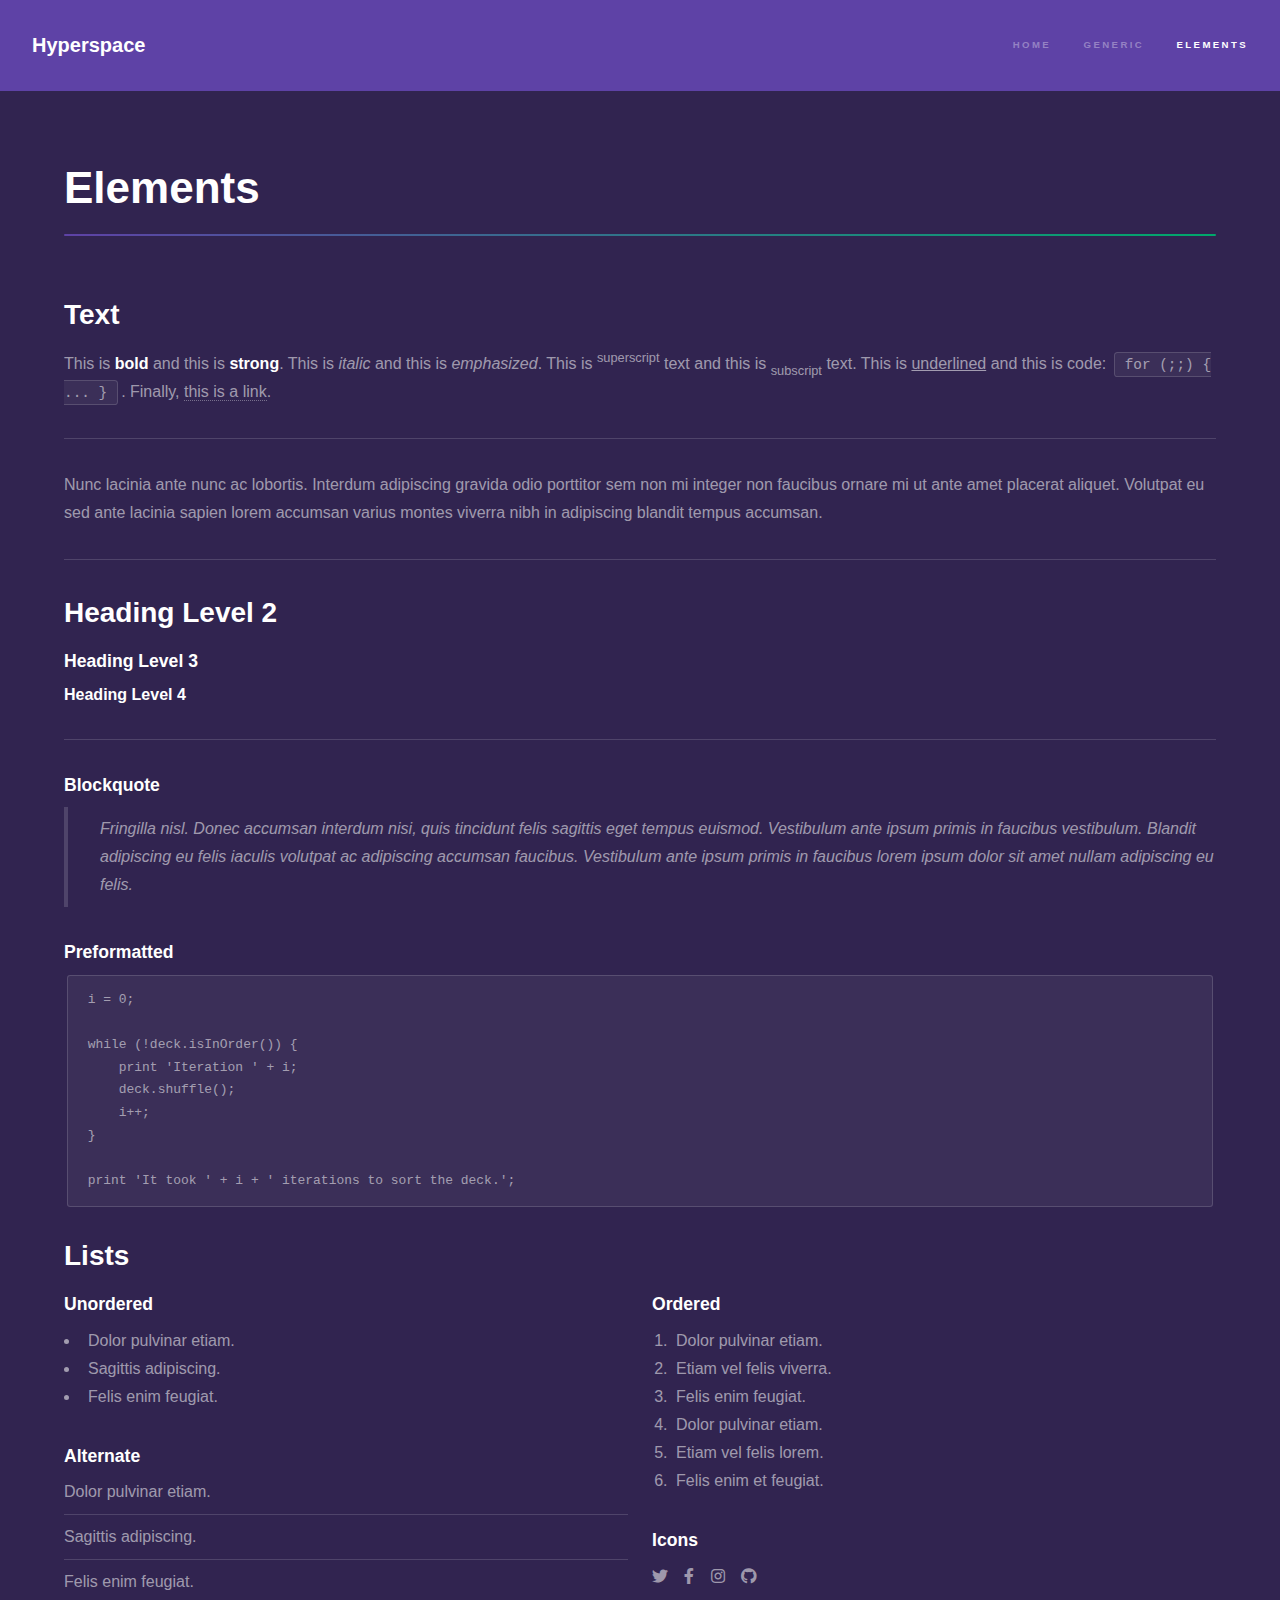
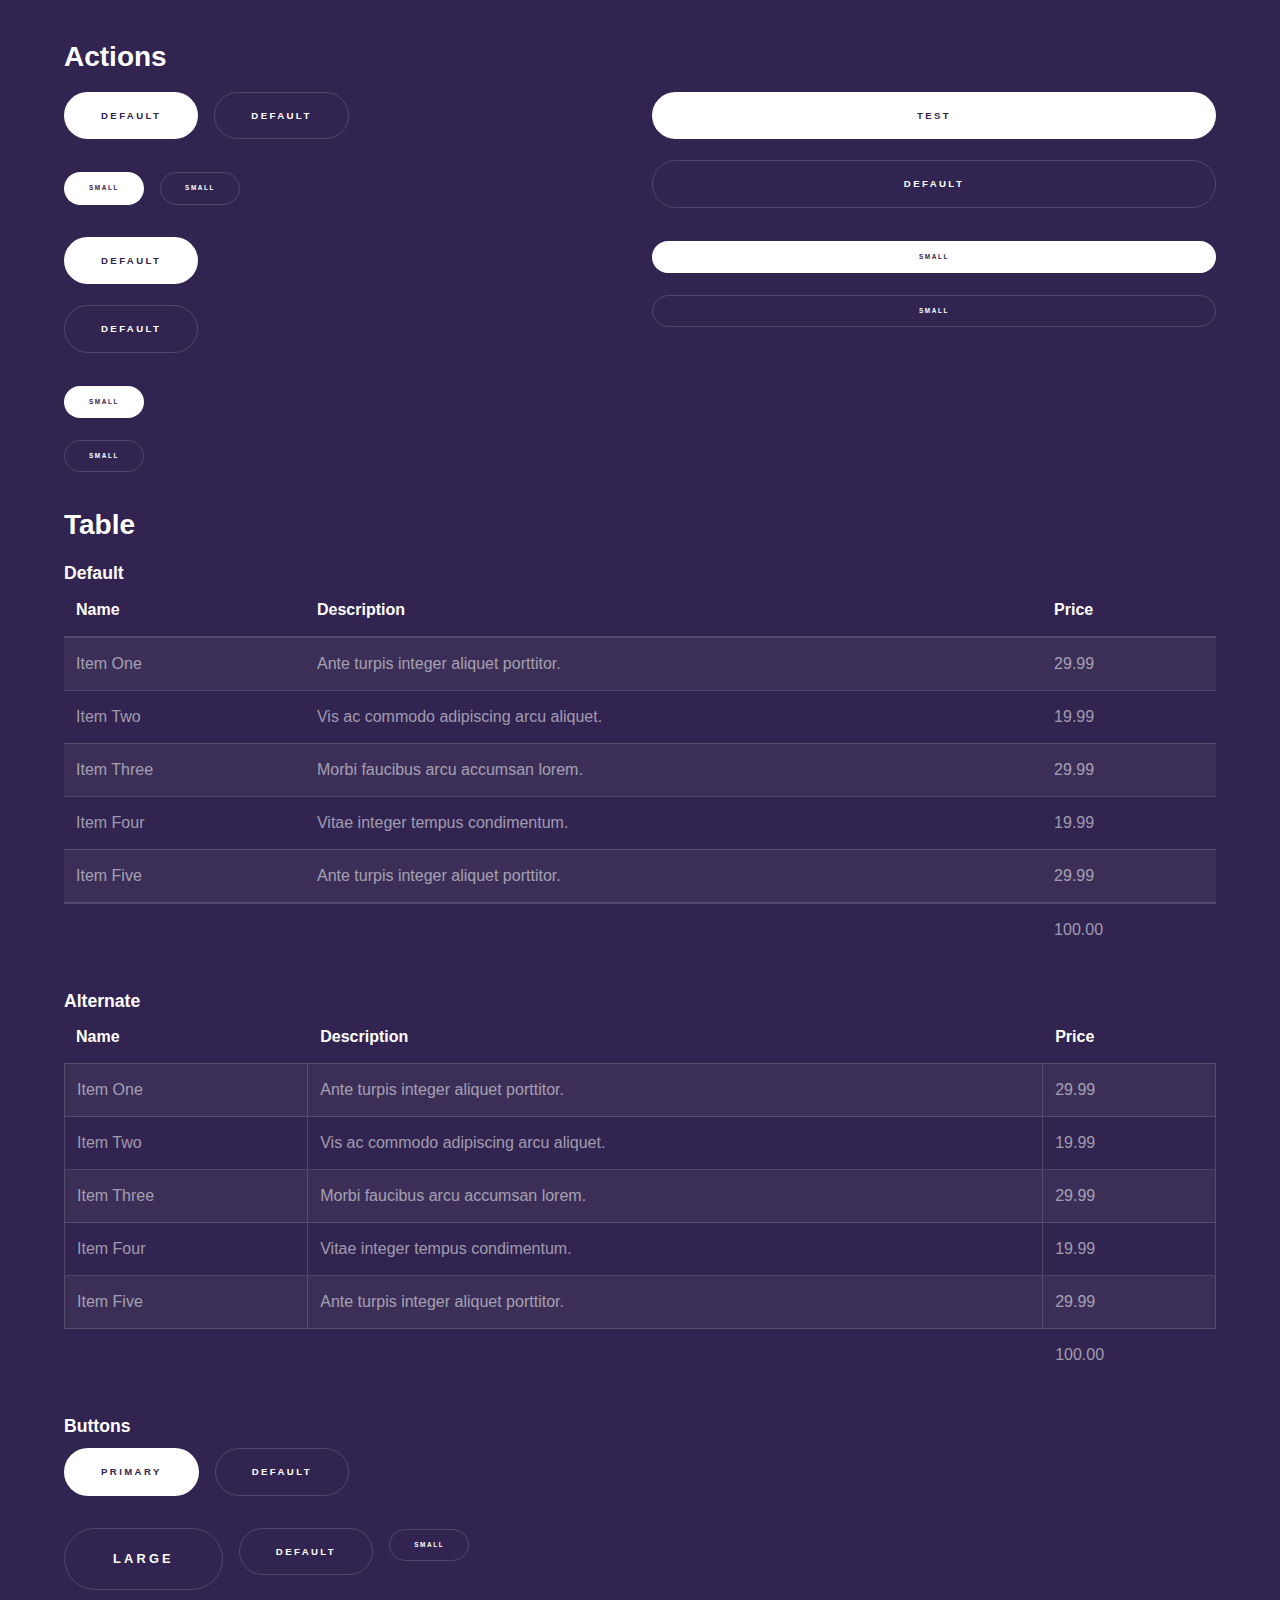
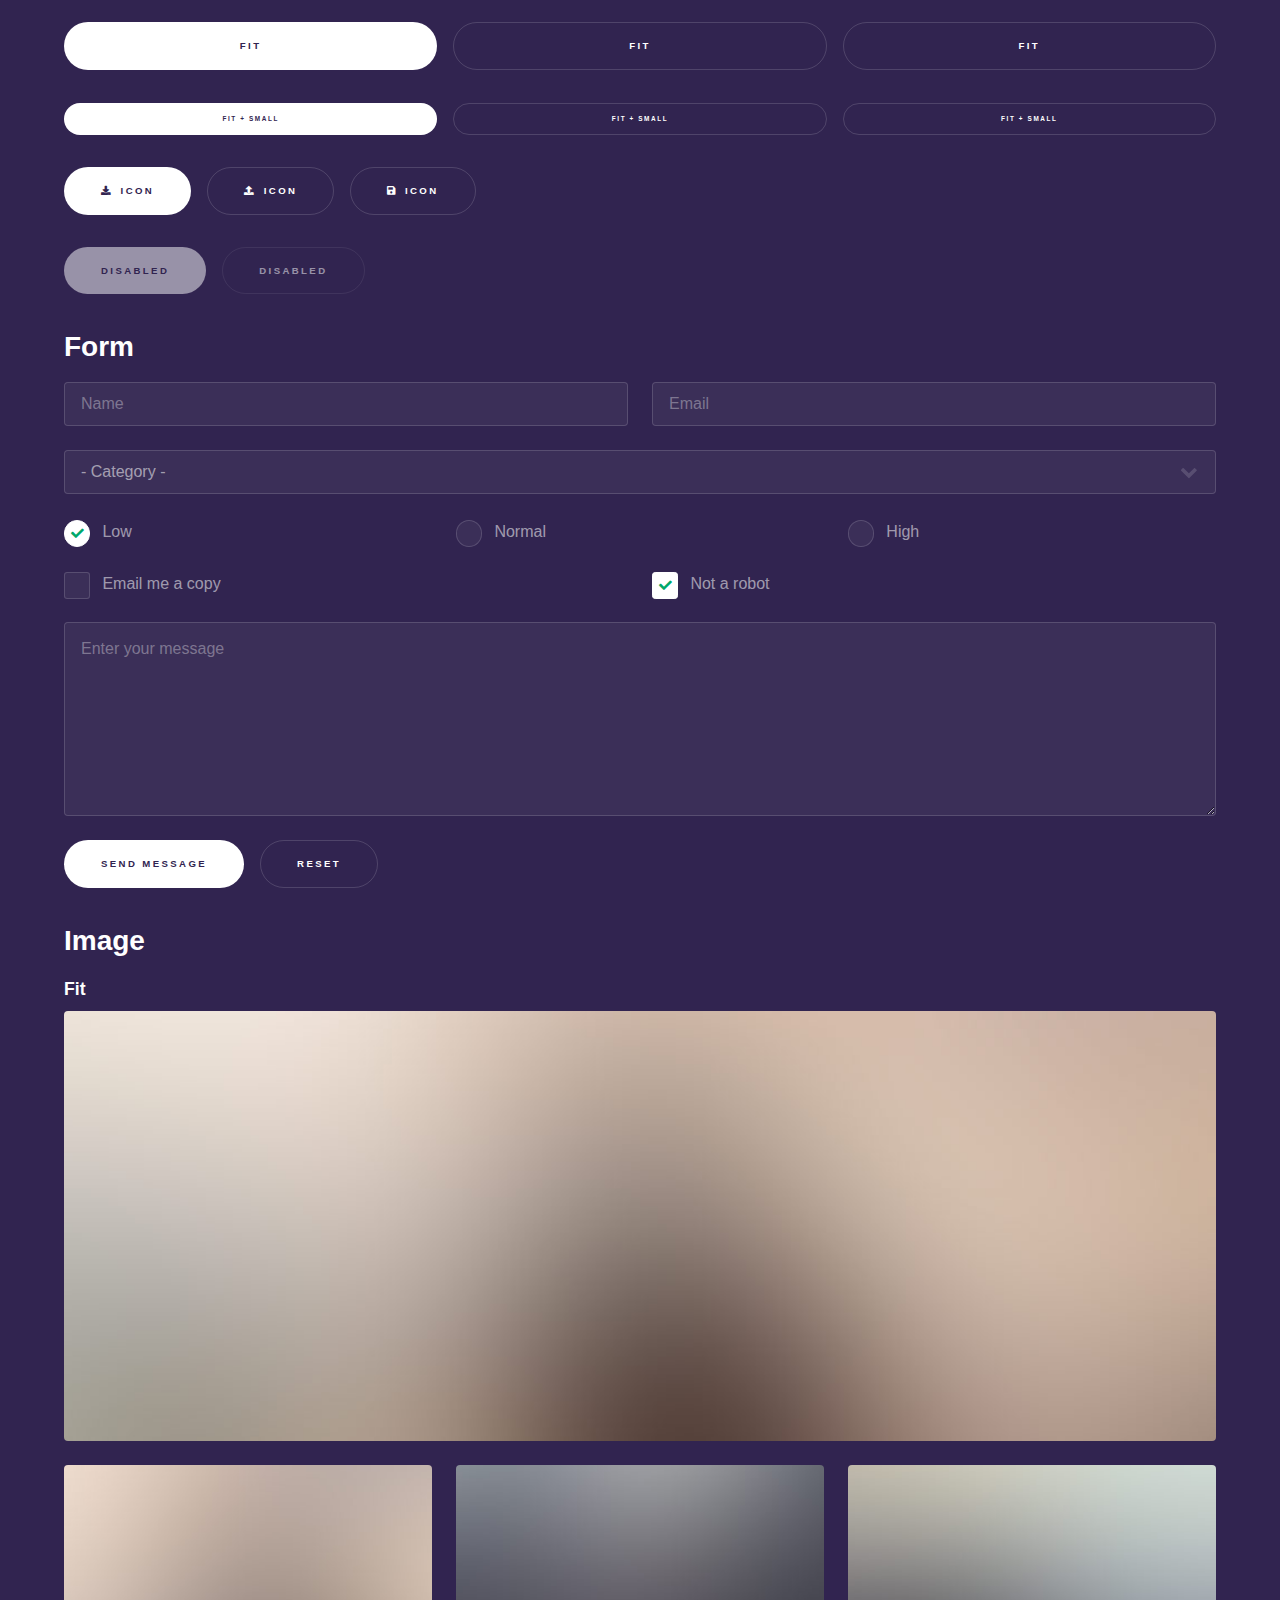
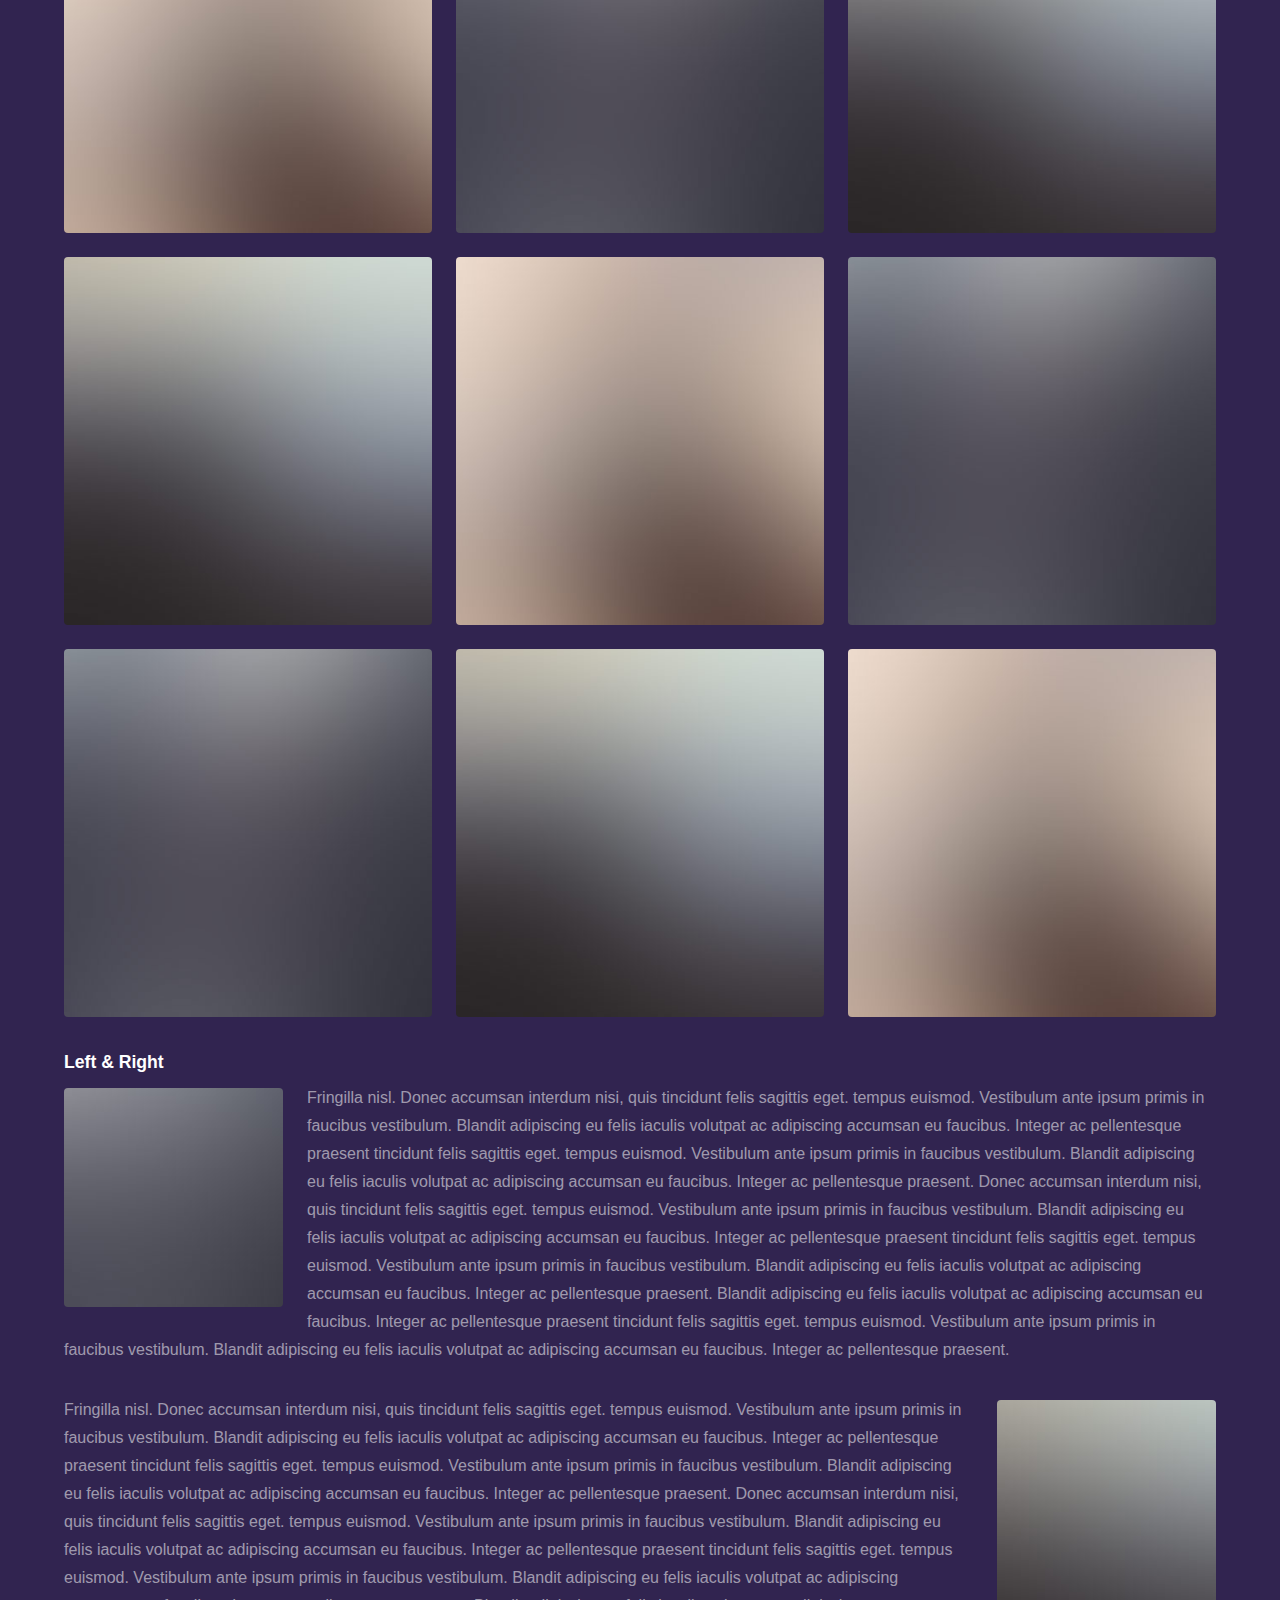
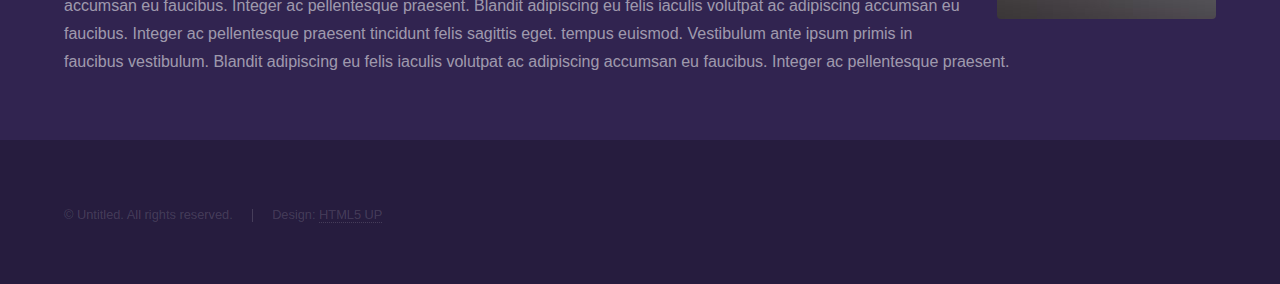
<file: elements.html>
<!DOCTYPE HTML>
<!--
	Hyperspace by HTML5 UP
	html5up.net | @ajlkn
	Free for personal and commercial use under the CCA 3.0 license (html5up.net/license)
-->
<html>
	<head>
		<title>Elements - Hyperspace by HTML5 UP</title>
		<meta charset="utf-8" />
		<meta name="viewport" content="width=device-width, initial-scale=1, user-scalable=no" />
		<link rel="stylesheet" href="assets/css/main.css" />
		<noscript><link rel="stylesheet" href="assets/css/noscript.css" /></noscript>
	</head>
	<body class="is-preload">

		<!-- Header -->
			<header id="header">
				<a href="index.html" class="title">Hyperspace</a>
				<nav>
					<ul>
						<li><a href="index.html">Home</a></li>
						<li><a href="generic.html">Generic</a></li>
						<li><a href="elements.html"  class="active">Elements</a></li>
					</ul>
				</nav>
			</header>

		<!-- Wrapper -->
			<div id="wrapper">

				<!-- Main -->
					<section id="main" class="wrapper">
						<div class="inner">
							<h1 class="major">Elements</h1>

							<!-- Text -->
								<section>
									<h2>Text</h2>
									<p>This is <b>bold</b> and this is <strong>strong</strong>. This is <i>italic</i> and this is <em>emphasized</em>.
									This is <sup>superscript</sup> text and this is <sub>subscript</sub> text.
									This is <u>underlined</u> and this is code: <code>for (;;) { ... }</code>. Finally, <a href="#">this is a link</a>.</p>
									<hr />
									<p>Nunc lacinia ante nunc ac lobortis. Interdum adipiscing gravida odio porttitor sem non mi integer non faucibus ornare mi ut ante amet placerat aliquet. Volutpat eu sed ante lacinia sapien lorem accumsan varius montes viverra nibh in adipiscing blandit tempus accumsan.</p>
									<hr />
									<h2>Heading Level 2</h2>
									<h3>Heading Level 3</h3>
									<h4>Heading Level 4</h4>
									<hr />
									<h3>Blockquote</h3>
									<blockquote>Fringilla nisl. Donec accumsan interdum nisi, quis tincidunt felis sagittis eget tempus euismod. Vestibulum ante ipsum primis in faucibus vestibulum. Blandit adipiscing eu felis iaculis volutpat ac adipiscing accumsan faucibus. Vestibulum ante ipsum primis in faucibus lorem ipsum dolor sit amet nullam adipiscing eu felis.</blockquote>
									<h3>Preformatted</h3>
									<pre><code>i = 0;

while (!deck.isInOrder()) {
    print 'Iteration ' + i;
    deck.shuffle();
    i++;
}

print 'It took ' + i + ' iterations to sort the deck.';</code></pre>
								</section>

							<!-- Lists -->
								<section>
									<h2>Lists</h2>
									<div class="row">
										<div class="col-6 col-12-medium">
											<h3>Unordered</h3>
											<ul>
												<li>Dolor pulvinar etiam.</li>
												<li>Sagittis adipiscing.</li>
												<li>Felis enim feugiat.</li>
											</ul>
											<h3>Alternate</h3>
											<ul class="alt">
												<li>Dolor pulvinar etiam.</li>
												<li>Sagittis adipiscing.</li>
												<li>Felis enim feugiat.</li>
											</ul>
										</div>
										<div class="col-6 col-12-medium">
											<h3>Ordered</h3>
											<ol>
												<li>Dolor pulvinar etiam.</li>
												<li>Etiam vel felis viverra.</li>
												<li>Felis enim feugiat.</li>
												<li>Dolor pulvinar etiam.</li>
												<li>Etiam vel felis lorem.</li>
												<li>Felis enim et feugiat.</li>
											</ol>
											<h3>Icons</h3>
											<ul class="icons">
												<li><a href="#" class="icon brands fa-twitter"><span class="label">Twitter</span></a></li>
												<li><a href="#" class="icon brands fa-facebook-f"><span class="label">Facebook</span></a></li>
												<li><a href="#" class="icon brands fa-instagram"><span class="label">Instagram</span></a></li>
												<li><a href="#" class="icon brands fa-github"><span class="label">Github</span></a></li>
											</ul>
										</div>
									</div>
									<h2>Actions</h2>
									<div class="row">
										<div class="col-6 col-12-medium">
											<ul class="actions">
												<li><a href="#" class="button primary">Default</a></li>
												<li><a href="#" class="button">Default</a></li>
											</ul>
											<ul class="actions small">
												<li><a href="#" class="button primary small">Small</a></li>
												<li><a href="#" class="button small">Small</a></li>
											</ul>
											<ul class="actions stacked">
												<li><a href="#" class="button primary">Default</a></li>
												<li><a href="#" class="button">Default</a></li>
											</ul>
											<ul class="actions stacked">
												<li><a href="#" class="button primary small">Small</a></li>
												<li><a href="#" class="button small">Small</a></li>
											</ul>
										</div>
										<div class="col-6 col-12-medium">
											<ul class="actions stacked">
												<li><a href="#" class="button primary fit">test</a></li>
												<li><a href="#" class="button fit">Default</a></li>
											</ul>
											<ul class="actions stacked">
												<li><a href="#" class="button primary small fit">Small</a></li>
												<li><a href="#" class="button small fit">Small</a></li>
											</ul>
										</div>
									</div>
								</section>

							<!-- Table -->
								<section>
									<h2>Table</h2>
									<h3>Default</h3>
									<div class="table-wrapper">
										<table>
											<thead>
												<tr>
													<th>Name</th>
													<th>Description</th>
													<th>Price</th>
												</tr>
											</thead>
											<tbody>
												<tr>
													<td>Item One</td>
													<td>Ante turpis integer aliquet porttitor.</td>
													<td>29.99</td>
												</tr>
												<tr>
													<td>Item Two</td>
													<td>Vis ac commodo adipiscing arcu aliquet.</td>
													<td>19.99</td>
												</tr>
												<tr>
													<td>Item Three</td>
													<td> Morbi faucibus arcu accumsan lorem.</td>
													<td>29.99</td>
												</tr>
												<tr>
													<td>Item Four</td>
													<td>Vitae integer tempus condimentum.</td>
													<td>19.99</td>
												</tr>
												<tr>
													<td>Item Five</td>
													<td>Ante turpis integer aliquet porttitor.</td>
													<td>29.99</td>
												</tr>
											</tbody>
											<tfoot>
												<tr>
													<td colspan="2"></td>
													<td>100.00</td>
												</tr>
											</tfoot>
										</table>
									</div>

									<h3>Alternate</h3>
									<div class="table-wrapper">
										<table class="alt">
											<thead>
												<tr>
													<th>Name</th>
													<th>Description</th>
													<th>Price</th>
												</tr>
											</thead>
											<tbody>
												<tr>
													<td>Item One</td>
													<td>Ante turpis integer aliquet porttitor.</td>
													<td>29.99</td>
												</tr>
												<tr>
													<td>Item Two</td>
													<td>Vis ac commodo adipiscing arcu aliquet.</td>
													<td>19.99</td>
												</tr>
												<tr>
													<td>Item Three</td>
													<td> Morbi faucibus arcu accumsan lorem.</td>
													<td>29.99</td>
												</tr>
												<tr>
													<td>Item Four</td>
													<td>Vitae integer tempus condimentum.</td>
													<td>19.99</td>
												</tr>
												<tr>
													<td>Item Five</td>
													<td>Ante turpis integer aliquet porttitor.</td>
													<td>29.99</td>
												</tr>
											</tbody>
											<tfoot>
												<tr>
													<td colspan="2"></td>
													<td>100.00</td>
												</tr>
											</tfoot>
										</table>
									</div>
								</section>

							<!-- Buttons -->
								<section>
									<h3>Buttons</h3>
									<ul class="actions">
										<li><a href="#" class="button primary">Primary</a></li>
										<li><a href="#" class="button">Default</a></li>
									</ul>
									<ul class="actions">
										<li><a href="#" class="button large">Large</a></li>
										<li><a href="#" class="button">Default</a></li>
										<li><a href="#" class="button small">Small</a></li>
									</ul>
									<ul class="actions fit">
										<li><a href="#" class="button primary fit">Fit</a></li>
										<li><a href="#" class="button fit">Fit</a></li>
										<li><a href="#" class="button fit">Fit</a></li>
									</ul>
									<ul class="actions fit small">
										<li><a href="#" class="button primary fit small">Fit + Small</a></li>
										<li><a href="#" class="button fit small">Fit + Small</a></li>
										<li><a href="#" class="button fit small">Fit + Small</a></li>
									</ul>
									<ul class="actions">
										<li><a href="#" class="button primary icon solid fa-download">Icon</a></li>
										<li><a href="#" class="button icon solid fa-upload">Icon</a></li>
										<li><a href="#" class="button icon solid fa-save">Icon</a></li>
									</ul>
									<ul class="actions">
										<li><span class="button primary disabled">Disabled</span></li>
										<li><span class="button disabled">Disabled</span></li>
									</ul>
								</section>

							<!-- Form -->
								<section>
									<h2>Form</h2>
									<form method="post" action="#">
										<div class="row gtr-uniform">
											<div class="col-6 col-12-xsmall">
												<input type="text" name="demo-name" id="demo-name" value="" placeholder="Name" />
											</div>
											<div class="col-6 col-12-xsmall">
												<input type="email" name="demo-email" id="demo-email" value="" placeholder="Email" />
											</div>
											<div class="col-12">
												<select name="demo-category" id="demo-category">
													<option value="">- Category -</option>
													<option value="1">Manufacturing</option>
													<option value="1">Shipping</option>
													<option value="1">Administration</option>
													<option value="1">Human Resources</option>
												</select>
											</div>
											<div class="col-4 col-12-small">
												<input type="radio" id="demo-priority-low" name="demo-priority" checked>
												<label for="demo-priority-low">Low</label>
											</div>
											<div class="col-4 col-12-small">
												<input type="radio" id="demo-priority-normal" name="demo-priority">
												<label for="demo-priority-normal">Normal</label>
											</div>
											<div class="col-4 col-12-small">
												<input type="radio" id="demo-priority-high" name="demo-priority">
												<label for="demo-priority-high">High</label>
											</div>
											<div class="col-6 col-12-small">
												<input type="checkbox" id="demo-copy" name="demo-copy">
												<label for="demo-copy">Email me a copy</label>
											</div>
											<div class="col-6 col-12-small">
												<input type="checkbox" id="demo-human" name="demo-human" checked>
												<label for="demo-human">Not a robot</label>
											</div>
											<div class="col-12">
												<textarea name="demo-message" id="demo-message" placeholder="Enter your message" rows="6"></textarea>
											</div>
											<div class="col-12">
												<ul class="actions">
													<li><input type="submit" value="Send Message" class="primary" /></li>
													<li><input type="reset" value="Reset" /></li>
												</ul>
											</div>
										</div>
									</form>
								</section>

							<!-- Image -->
								<section>
									<h2>Image</h2>
									<h3>Fit</h3>
									<div class="box alt">
										<div class="row gtr-uniform">
											<div class="col-12"><span class="image fit"><img src="images/pic04.jpg" alt="" /></span></div>
											<div class="col-4"><span class="image fit"><img src="images/pic01.jpg" alt="" /></span></div>
											<div class="col-4"><span class="image fit"><img src="images/pic02.jpg" alt="" /></span></div>
											<div class="col-4"><span class="image fit"><img src="images/pic03.jpg" alt="" /></span></div>
											<div class="col-4"><span class="image fit"><img src="images/pic03.jpg" alt="" /></span></div>
											<div class="col-4"><span class="image fit"><img src="images/pic01.jpg" alt="" /></span></div>
											<div class="col-4"><span class="image fit"><img src="images/pic02.jpg" alt="" /></span></div>
											<div class="col-4"><span class="image fit"><img src="images/pic02.jpg" alt="" /></span></div>
											<div class="col-4"><span class="image fit"><img src="images/pic03.jpg" alt="" /></span></div>
											<div class="col-4"><span class="image fit"><img src="images/pic01.jpg" alt="" /></span></div>
										</div>
									</div>
									<h3>Left &amp; Right</h3>
									<p><span class="image left"><img src="images/pic05.jpg" alt="" /></span>Fringilla nisl. Donec accumsan interdum nisi, quis tincidunt felis sagittis eget. tempus euismod. Vestibulum ante ipsum primis in faucibus vestibulum. Blandit adipiscing eu felis iaculis volutpat ac adipiscing accumsan eu faucibus. Integer ac pellentesque praesent tincidunt felis sagittis eget. tempus euismod. Vestibulum ante ipsum primis in faucibus vestibulum. Blandit adipiscing eu felis iaculis volutpat ac adipiscing accumsan eu faucibus. Integer ac pellentesque praesent. Donec accumsan interdum nisi, quis tincidunt felis sagittis eget. tempus euismod. Vestibulum ante ipsum primis in faucibus vestibulum. Blandit adipiscing eu felis iaculis volutpat ac adipiscing accumsan eu faucibus. Integer ac pellentesque praesent tincidunt felis sagittis eget. tempus euismod. Vestibulum ante ipsum primis in faucibus vestibulum. Blandit adipiscing eu felis iaculis volutpat ac adipiscing accumsan eu faucibus. Integer ac pellentesque praesent. Blandit adipiscing eu felis iaculis volutpat ac adipiscing accumsan eu faucibus. Integer ac pellentesque praesent tincidunt felis sagittis eget. tempus euismod. Vestibulum ante ipsum primis in faucibus vestibulum. Blandit adipiscing eu felis iaculis volutpat ac adipiscing accumsan eu faucibus. Integer ac pellentesque praesent.</p>
									<p><span class="image right"><img src="images/pic06.jpg" alt="" /></span>Fringilla nisl. Donec accumsan interdum nisi, quis tincidunt felis sagittis eget. tempus euismod. Vestibulum ante ipsum primis in faucibus vestibulum. Blandit adipiscing eu felis iaculis volutpat ac adipiscing accumsan eu faucibus. Integer ac pellentesque praesent tincidunt felis sagittis eget. tempus euismod. Vestibulum ante ipsum primis in faucibus vestibulum. Blandit adipiscing eu felis iaculis volutpat ac adipiscing accumsan eu faucibus. Integer ac pellentesque praesent. Donec accumsan interdum nisi, quis tincidunt felis sagittis eget. tempus euismod. Vestibulum ante ipsum primis in faucibus vestibulum. Blandit adipiscing eu felis iaculis volutpat ac adipiscing accumsan eu faucibus. Integer ac pellentesque praesent tincidunt felis sagittis eget. tempus euismod. Vestibulum ante ipsum primis in faucibus vestibulum. Blandit adipiscing eu felis iaculis volutpat ac adipiscing accumsan eu faucibus. Integer ac pellentesque praesent. Blandit adipiscing eu felis iaculis volutpat ac adipiscing accumsan eu faucibus. Integer ac pellentesque praesent tincidunt felis sagittis eget. tempus euismod. Vestibulum ante ipsum primis in faucibus vestibulum. Blandit adipiscing eu felis iaculis volutpat ac adipiscing accumsan eu faucibus. Integer ac pellentesque praesent.</p>
								</section>

						</div>
					</section>

			</div>

		<!-- Footer -->
			<footer id="footer" class="wrapper alt">
				<div class="inner">
					<ul class="menu">
						<li>&copy; Untitled. All rights reserved.</li><li>Design: <a href="http://html5up.net">HTML5 UP</a></li>
					</ul>
				</div>
			</footer>

		<!-- Scripts -->
			<script src="assets/js/jquery.min.js"></script>
			<script src="assets/js/jquery.scrollex.min.js"></script>
			<script src="assets/js/jquery.scrolly.min.js"></script>
			<script src="assets/js/browser.min.js"></script>
			<script src="assets/js/breakpoints.min.js"></script>
			<script src="assets/js/util.js"></script>
			<script src="assets/js/main.js"></script>

	</body>
</html>
</file>
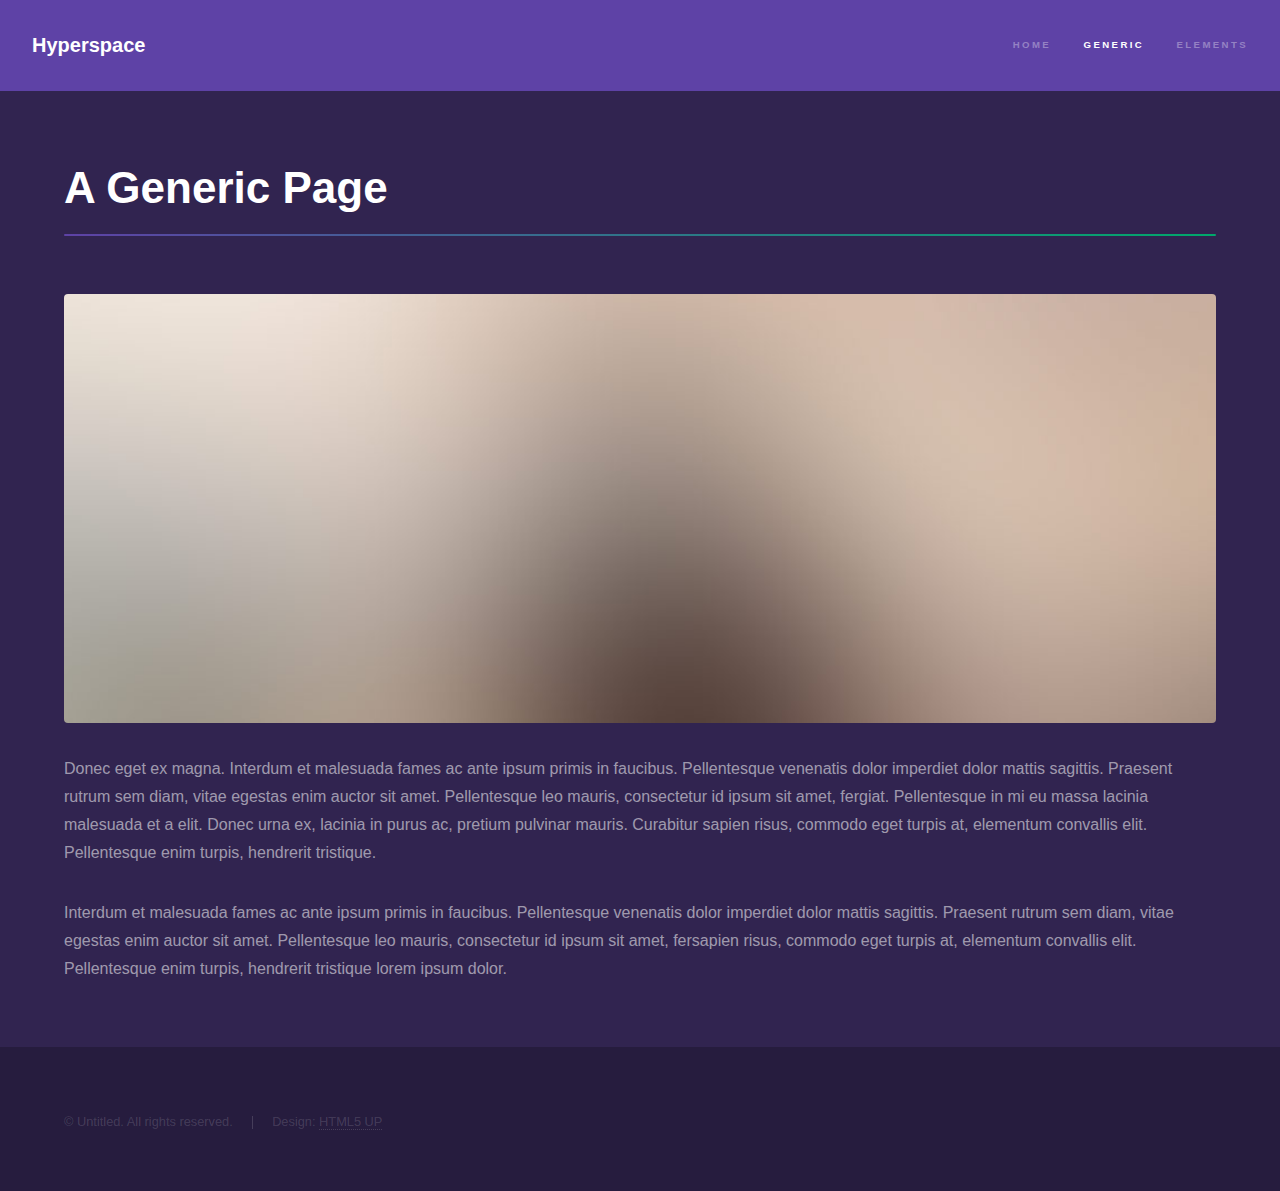
<file: generic.html>
<!DOCTYPE HTML>
<!--
	Hyperspace by HTML5 UP
	html5up.net | @ajlkn
	Free for personal and commercial use under the CCA 3.0 license (html5up.net/license)
-->
<html>
	<head>
		<title>Geoffrey Ding - Computer Science</title>
		<meta charset="utf-8" />
		<meta name="viewport" content="width=device-width, initial-scale=1, user-scalable=no" />
		<link rel="stylesheet" href="assets/css/main.css" />
		<noscript><link rel="stylesheet" href="assets/css/noscript.css" /></noscript>
	</head>
	<body class="is-preload">

		<!-- Header -->
			<header id="header">
				<a href="index.html" class="title">Hyperspace</a>
				<nav>
					<ul>
						<li><a href="index.html">Home</a></li>
						<li><a href="generic.html" class="active">Generic</a></li>
						<li><a href="elements.html">Elements</a></li>
					</ul>
				</nav>
			</header>

		<!-- Wrapper -->
			<div id="wrapper">

				<!-- Main -->
					<section id="main" class="wrapper">
						<div class="inner">
							<h1 class="major">A Generic Page</h1>
							<span class="image fit"><img src="images/pic04.jpg" alt="" /></span>
							<p>Donec eget ex magna. Interdum et malesuada fames ac ante ipsum primis in faucibus. Pellentesque venenatis dolor imperdiet dolor mattis sagittis. Praesent rutrum sem diam, vitae egestas enim auctor sit amet. Pellentesque leo mauris, consectetur id ipsum sit amet, fergiat. Pellentesque in mi eu massa lacinia malesuada et a elit. Donec urna ex, lacinia in purus ac, pretium pulvinar mauris. Curabitur sapien risus, commodo eget turpis at, elementum convallis elit. Pellentesque enim turpis, hendrerit tristique.</p>
							<p>Interdum et malesuada fames ac ante ipsum primis in faucibus. Pellentesque venenatis dolor imperdiet dolor mattis sagittis. Praesent rutrum sem diam, vitae egestas enim auctor sit amet. Pellentesque leo mauris, consectetur id ipsum sit amet, fersapien risus, commodo eget turpis at, elementum convallis elit. Pellentesque enim turpis, hendrerit tristique lorem ipsum dolor.</p>
						</div>
					</section>

			</div>

		<!-- Footer -->
			<footer id="footer" class="wrapper alt">
				<div class="inner">
					<ul class="menu">
						<li>&copy; Untitled. All rights reserved.</li><li>Design: <a href="http://html5up.net">HTML5 UP</a></li>
					</ul>
				</div>
			</footer>

		<!-- Scripts -->
			<script src="assets/js/jquery.min.js"></script>
			<script src="assets/js/jquery.scrollex.min.js"></script>
			<script src="assets/js/jquery.scrolly.min.js"></script>
			<script src="assets/js/browser.min.js"></script>
			<script src="assets/js/breakpoints.min.js"></script>
			<script src="assets/js/util.js"></script>
			<script src="assets/js/main.js"></script>

	</body>
</html>
</file>
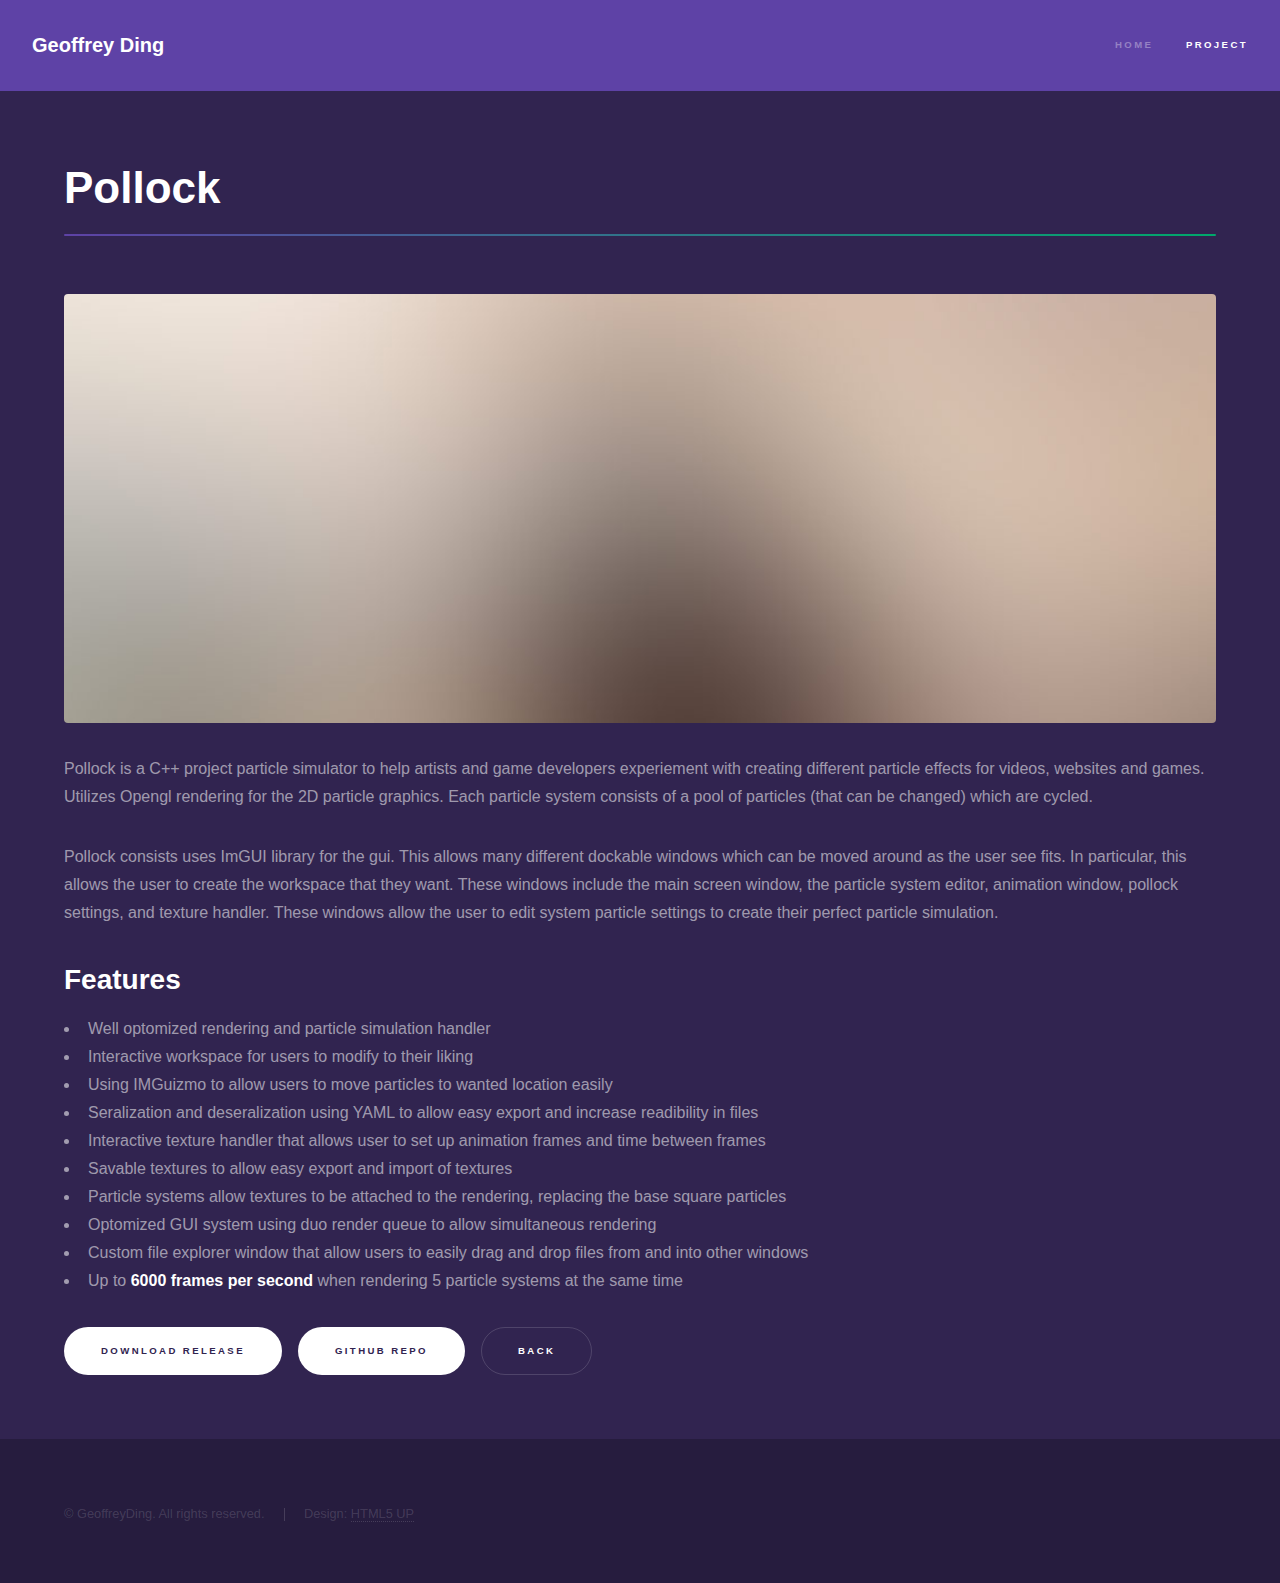
<file: pollock.html>
<!DOCTYPE HTML>
<!--
	Hyperspace by HTML5 UP
	html5up.net | @ajlkn
	Free for personal and commercial use under the CCA 3.0 license (html5up.net/license)
-->
<html>
	<head>
		<title>Pollock - Geoffrey Ding Project</title>
		<meta charset="utf-8" />
		<meta name="viewport" content="width=device-width, initial-scale=1, user-scalable=no" />
		<link rel="stylesheet" href="assets/css/main.css" />
		<noscript><link rel="stylesheet" href="assets/css/noscript.css" /></noscript>
	</head>
	<body class="is-preload">

		<!-- Header -->
			<header id="header">
				<a href="index.html" class="title">Geoffrey Ding</a>
				<nav>
					<ul>
						<li><a href="index.html">Home</a></li>
						<li><a href="pollock.html" class="active">Project</a></li>
					</ul>
				</nav>
			</header>

		<!-- Wrapper -->
			<div id="wrapper">

				<!-- Main -->
					<section id="main" class="wrapper">
						<div class="inner">
							<h1 class="major">Pollock</h1>
							<span class="image fit"><img src="images/pic04.jpg" alt="" /></span>
							<p>Pollock is a C++ project particle simulator to help artists and game developers experiement with
								creating different particle effects for videos, websites and games. Utilizes Opengl rendering for the 2D particle graphics.
								Each particle system consists of a pool of particles (that can be changed) which are cycled.
							</p>
							<p>
								Pollock consists uses ImGUI library for the gui. This allows many different dockable windows which can be moved around
								as the user see fits. In particular, this allows the user to create the workspace that they want. These windows include
								the main screen window, the particle system editor, animation window, pollock settings, and texture handler. These windows
								allow the user to edit system particle settings to create their perfect particle simulation.
							</p>
							<h2>Features</h2>
							<ul>
								<li>Well optomized rendering and particle simulation handler</li>
								<li>Interactive workspace for users to modify to their liking</li>
								<li>Using IMGuizmo to allow users to move particles to wanted location easily</li>
								<li>Seralization and deseralization using YAML to allow easy export and increase readibility in files</li>
								<li>Interactive texture handler that allows user to set up animation frames and time between frames</li>
								<li>Savable textures to allow easy export and import of textures</li>
								<li>Particle systems allow textures to be attached to the rendering, replacing the base square particles</li>
								<li>Optomized GUI system using duo render queue to allow simultaneous rendering</li>
								<li>Custom file explorer window that allow users to easily drag and drop files from and into other windows</li>
								<li>Up to <b>6000 frames per second</b> when rendering 5 particle systems at the same time</li>
							</ul>
							
							<ul class="actions">
								<li><a href="https://github.com/firstdreamding/Pollock" class="button primary fit">Download Release</a></li>
								<li><a href="https://github.com/firstdreamding/Pollock" class="button primary fit">Github Repo</a></li>
								<li><a href="index.html#proj" class="button fit">Back</a></li>
							</ul>
						</div>
					</section>

			</div>

		<!-- Footer -->
			<footer id="footer" class="wrapper alt">
				<div class="inner">
					<ul class="menu">
						<li>&copy; GeoffreyDing. All rights reserved.</li><li>Design: <a href="http://html5up.net">HTML5 UP</a></li>
					</ul>
				</div>
			</footer>

		<!-- Scripts -->
			<script src="assets/js/jquery.min.js"></script>
			<script src="assets/js/jquery.scrollex.min.js"></script>
			<script src="assets/js/jquery.scrolly.min.js"></script>
			<script src="assets/js/browser.min.js"></script>
			<script src="assets/js/breakpoints.min.js"></script>
			<script src="assets/js/util.js"></script>
			<script src="assets/js/main.js"></script>

	</body>
</html>
</file>
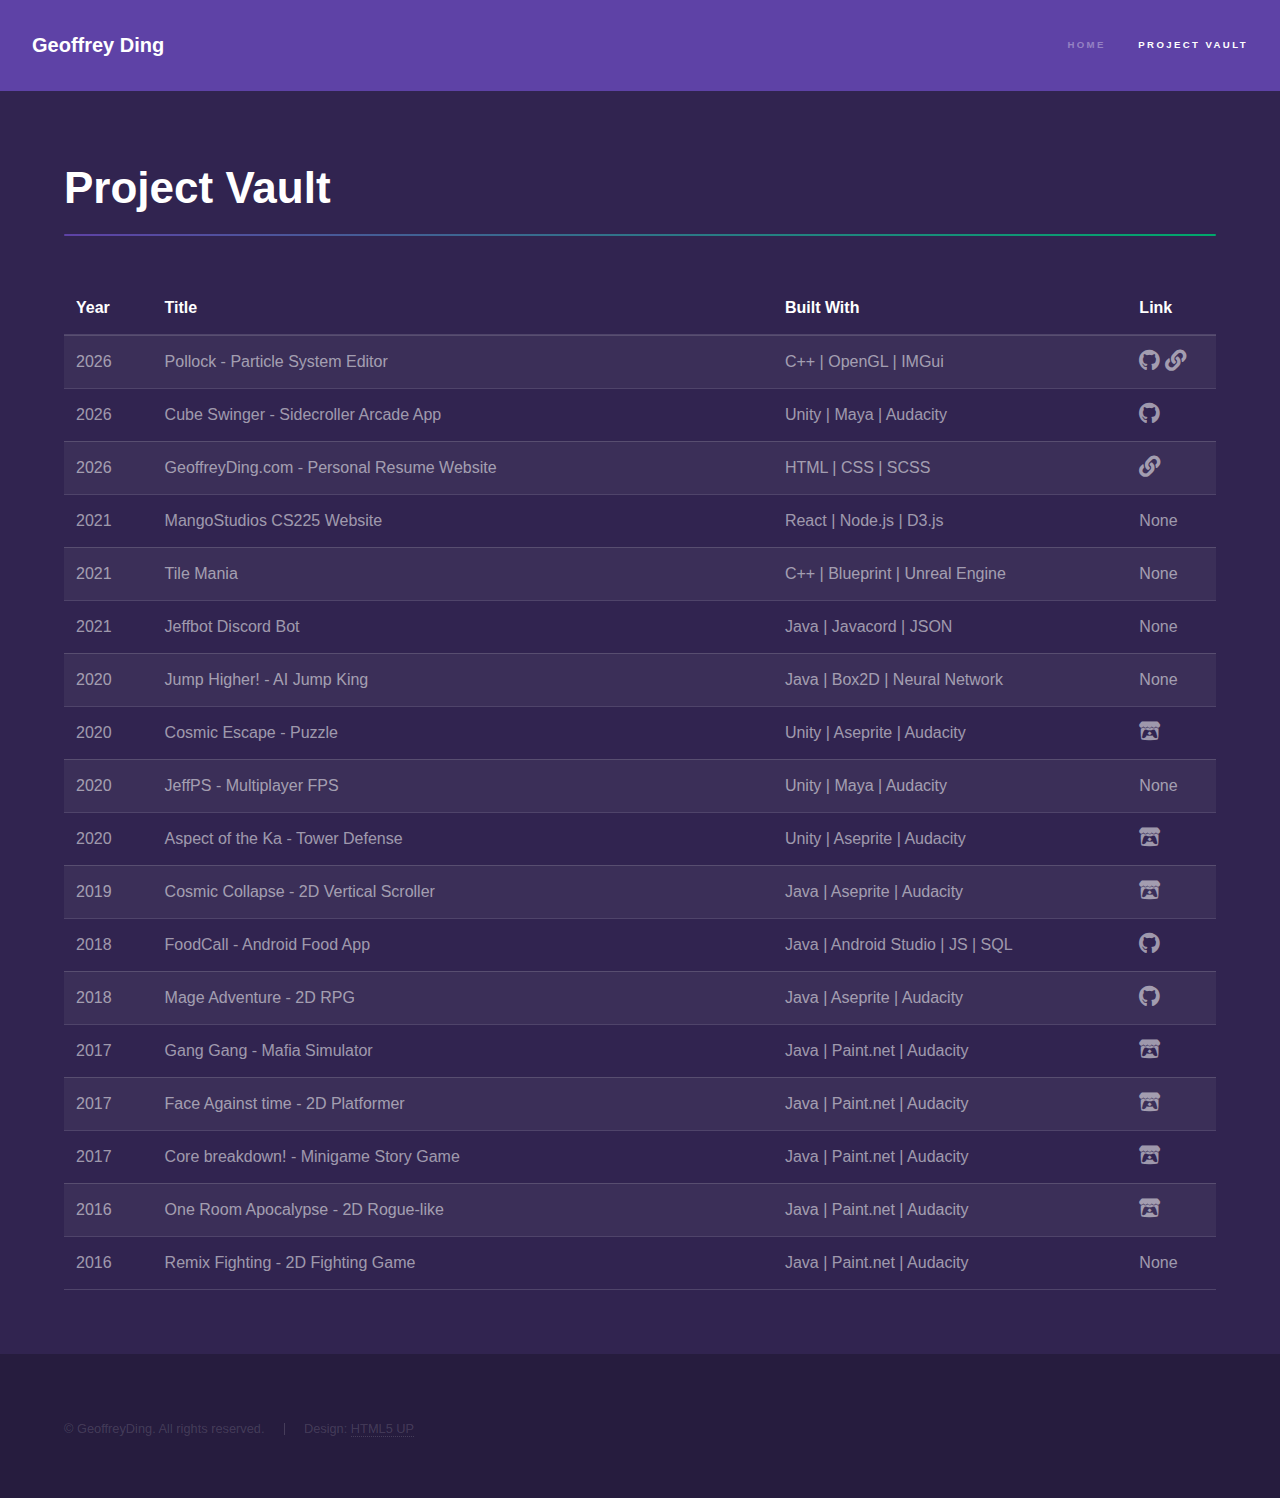
<file: project_vault.html>
<!DOCTYPE HTML>
<!--
	Hyperspace by HTML5 UP
	html5up.net | @ajlkn
	Free for personal and commercial use under the CCA 3.0 license (html5up.net/license)
-->
<html>
	<head>
		<title>Project Vault - Geoffrey Ding Project</title>
		<meta charset="utf-8" />
		<meta name="viewport" content="width=device-width, initial-scale=1, user-scalable=no" />
		<link rel="stylesheet" href="assets/css/main.css" />
		<noscript><link rel="stylesheet" href="assets/css/noscript.css" /></noscript>
	</head>
	<body class="is-preload">

		<!-- Header -->
			<header id="header">
				<a href="index.html" class="title">Geoffrey Ding</a>
				<nav>
					<ul>
						<li><a href="index.html">Home</a></li>
						<li><a href="project_vault.html" class="active">Project Vault</a></li>
					</ul>
				</nav>
			</header>

		<!-- Wrapper -->
			<div id="wrapper">

				<!-- Main -->
					<section id="main" class="wrapper">
						<div class="inner">
							<h1 class="major">Project Vault</h1>
							<div class="table-wrapper">
								<table>
									<thead>
										<tr>
											<th class="th-year smallHide">Year</th>
											<th class="th-title smallHide">Title</th>
											<th class="th-built-with smallHide">Built With</th>
											<th class="th-link">Link</th>
										</tr>
									</thead>
									<tbody>
										<tr>
											<td><script>document.write(new Date().getFullYear())</script></td>
											<td>Pollock - Particle System Editor</td>
											<td class="smallHide">C++ | OpenGL | IMGui </td>
											<td> <a href="https://github.com/firstdreamding/Pollock" class="icon brands fa-github fa-lg"></a>
												 <a href="pollock.html" class="icon-sp fas fa-link fa-lg"></a>
											</td>
										</tr>
										<tr>
											<td><script>document.write(new Date().getFullYear())</script></td>
											<td>Cube Swinger - Sidecroller Arcade App</td>
											<td class="smallHide">Unity | Maya | Audacity</td>
											<td> <a href="https://github.com/firstdreamding/Pollock" class="icon brands fa-github fa-lg"></a>
											</td>
										</tr>
										<tr>
											<td><script>document.write(new Date().getFullYear())</script></td>
											<td>GeoffreyDing.com - Personal Resume Website</td>
											<td class="smallHide">HTML | CSS | SCSS</td>
											<td> <a href="index.html" class="icon-sp fas fa-link fa-lg"></a>
											</td>
										</tr>
										<tr>
											<td>2021</td>
											<td>MangoStudios CS225 Website</td>
											<td class="smallHide">React | Node.js | D3.js</td>
											<td>None </td>
										</tr>
										<tr>
											<td>2021</td>
											<td>Tile Mania</td>
											<td class="smallHide">C++ | Blueprint | Unreal Engine</td>
											<td>None </td>
										</tr>
										<tr>
											<td>2021</td>
											<td>Jeffbot Discord Bot</td>
											<td class="smallHide">Java | Javacord | JSON</td>
											<td>None </td>
										</tr>
										<tr>
											<td>2020</td>
											<td>Jump Higher! - AI Jump King</td>
											<td class="smallHide">Java | Box2D | Neural Network</td>
											<td>None </td>
										</tr>
										<tr>
											<td>2020</td>
											<td>Cosmic Escape - Puzzle</td>
											<td class="smallHide">Unity | Aseprite | Audacity</td>
											<td><a href="https://firstdream.itch.io/cosmic-escape" class="icon brands fa-itch-io fa-lg"></a></td>
										</tr>
										<tr>
											<td>2020</td>
											<td>JeffPS - Multiplayer FPS</td>
											<td class="smallHide">Unity | Maya | Audacity</td>
											<td> 
												None
											</td>
										</tr>
										<tr>
											<td>2020</td>
											<td>Aspect of the Ka - Tower Defense </td>
											<td class="smallHide">Unity | Aseprite | Audacity</td>
											<td> <a href="https://firstdream.itch.io/aspect-of-the-ka" class="icon brands fa-itch-io fa-lg"></a></td>
										</tr>
										<tr>
											<td>2019</td>
											<td>Cosmic Collapse - 2D Vertical Scroller</td>
											<td class="smallHide"> Java | Aseprite | Audacity</td>
											<td> <a href="https://firstdream.itch.io/cosmic-collapse" class="icon brands fa-itch-io fa-lg"></a></td>
										</tr>
										<tr>
											<td>2018</td>
											<td>FoodCall - Android Food App</td>
											<td class="smallHide"> Java | Android Studio | JS | SQL</td>
											<td> <a href="https://github.com/firstdreamding/MapsApp" class="icon brands fa-github fa-lg"></a></td>
										</tr>
										<tr>
											<td>2018</td>
											<td>Mage Adventure - 2D RPG</td>
											<td class="smallHide"> Java | Aseprite | Audacity</td>
											<td> <a href="https://github.com/firstdreamding/5DumDare" class="icon brands fa-github fa-lg"></a></td>
										</tr>
										<tr>
											<td>2017</td>
											<td>Gang Gang - Mafia Simulator</td>
											<td class="smallHide">Java | Paint.net | Audacity</td>
											<td> <a href="https://firstdream.itch.io/gang-gang" class="icon brands fa-itch-io fa-lg"></a></td>
										</tr>
										<tr>
											<td>2017</td>
											<td>Face Against time - 2D Platformer</td>
											<td class="smallHide">Java | Paint.net | Audacity</td>
											<td> <a href="https://firstdream.itch.io/a-face-against-time" class="icon brands fa-itch-io fa-lg"></a></td>
										</tr>
										<tr>
											<td>2017</td>
											<td>Core breakdown! - Minigame Story Game</td>
											<td class="smallHide">Java | Paint.net | Audacity</td>
											<td> <a href="https://firstdream.itch.io/core-breakdown" class="icon brands fa-itch-io fa-lg"></a></td>
										</tr>
										<tr>
											<td>2016</td>
											<td>One Room Apocalypse - 2D Rogue-like</td>
											<td class="smallHide">Java | Paint.net | Audacity</td>
											<td> <a href="https://firstdream.itch.io/one-room-apocalypse-" class="icon brands fa-itch-io fa-lg"></a></td>
										</tr>
										<tr>
											<td>2016</td>
											<td>Remix Fighting - 2D Fighting Game</td>
											<td class="smallHide">Java | Paint.net | Audacity</td>
											<td> None</td>
										</tr>
									</tbody>
								</table>
							</div>
						</div>
					</section>

			</div>

		<!-- Footer -->
			<footer id="footer" class="wrapper alt">
				<div class="inner">
					<ul class="menu">
						<li>&copy; GeoffreyDing. All rights reserved.</li><li>Design: <a href="http://html5up.net">HTML5 UP</a></li>
					</ul>
				</div>
			</footer>

		<!-- Scripts -->
			<script src="assets/js/jquery.min.js"></script>
			<script src="assets/js/jquery.scrollex.min.js"></script>
			<script src="assets/js/jquery.scrolly.min.js"></script>
			<script src="assets/js/browser.min.js"></script>
			<script src="assets/js/breakpoints.min.js"></script>
			<script src="assets/js/util.js"></script>
			<script src="assets/js/main.js"></script>

	</body>
</html>
</file>
<file: assets/css/noscript.css>
/*
	Hyperspace by HTML5 UP
	html5up.net | @ajlkn
	Free for personal and commercial use under the CCA 3.0 license (html5up.net/license)
*/

/* Spotlights */

	.spotlights > section > .image:before {
		opacity: 0 !important;
	}

	.spotlights > section > .content > .inner {
		-moz-transform: none !important;
		-webkit-transform: none !important;
		-ms-transform: none !important;
		transform: none !important;
		opacity: 1 !important;
	}

/* Wrapper */

	.wrapper > .inner {
		opacity: 1 !important;
		-moz-transform: none !important;
		-webkit-transform: none !important;
		-ms-transform: none !important;
		transform: none !important;
	}

/* Sidebar */

	#sidebar > .inner {
		opacity: 1 !important;
	}

	#sidebar nav > ul > li {
		-moz-transform: none !important;
		-webkit-transform: none !important;
		-ms-transform: none !important;
		transform: none !important;
		opacity: 1 !important;
	}
</file>
<file: assets/css/main.css>
@import url(fontawesome-all.min.css);

/*
	Hyperspace by HTML5 UP
	html5up.net | @ajlkn
	Free for personal and commercial use under the CCA 3.0 license (html5up.net/license)
*/
:root {
	--about_col: #2E67F8;
	--secondary_col: #00A86B; /*#b74e91*/
  }

.head_text{
	padding-left: 2%;
}

/*
	Geoffrey Stuff
*/

@media screen and (max-width: 840px) { 

	.smallHide {
		display:none;
	}

	th.th-title {
		width: 85%;
	}
 
 } 

th.th-year {
	width: 7.5%
}
th.th-link {
	width: 7.5%
}

th.th-title {
	width: 52.5%;
}

th.th-built-with{
	width: 30%;
}



html, body, div, span, applet, object,
iframe, h1, h2, h3, h4, h5, h6, p, blockquote,
pre, a, abbr, acronym, address, big, cite,
code, del, dfn, em, img, ins, kbd, q, s, samp,
small, strike, strong, sub, sup, tt, var, b,
u, i, center, dl, dt, dd, ol, ul, li, fieldset,
form, label, legend, table, caption, tbody,
tfoot, thead, tr, th, td, article, aside,
canvas, details, embed, figure, figcaption,
footer, header, hgroup, menu, nav, output, ruby,
section, summary, time, mark, audio, video {
	margin: 0;
	padding: 0;
	border: 0;
	font-size: 100%;
	font: inherit;
	vertical-align: baseline;}

article, aside, details, figcaption, figure,
footer, header, hgroup, menu, nav, section {
	display: block;}

body {
	line-height: 1;
}

ol, ul {
	list-style: none;
}

blockquote, q {
	quotes: none;
}

	blockquote:before, blockquote:after, q:before, q:after {
		content: '';
		content: none;
	}

table {
	border-collapse: collapse;
	border-spacing: 0;
}

body {
	-webkit-text-size-adjust: none;
}

mark {
	background-color: transparent;
	color: inherit;
}

input::-moz-focus-inner {
	border: 0;
	padding: 0;
}

input, select, textarea {
	-moz-appearance: none;
	-webkit-appearance: none;
	-ms-appearance: none;
	appearance: none;
}

/* Basic */

	@-ms-viewport {
		width: device-width;
	}

	body {
		-ms-overflow-style: scrollbar;
	}

	@media screen and (max-width: 480px) {

		html, body {
			min-width: 320px;
		}

	}

	html {
		box-sizing: border-box;
	}

	*, *:before, *:after {
		box-sizing: inherit;
	}

	body {
		background: #312450;
	}

		body.weird-function *, body.is-preload *:before, body.is-preload *:after {
			-moz-animation: none !important;
			-webkit-animation: none !important;
			-ms-animation: none !important;
			animation: none !important;
			-moz-transition: none !important;
			-webkit-transition: none !important;
			-ms-transition: none !important;
			transition: none !important;
		}

/* Type */

	body, input, select, textarea {
		color: rgba(255, 255, 255, 0.55);
		font-family: Arial, Helvetica, sans-serif;
		font-size: 16.5pt;
		font-weight: normal;
		line-height: 1.75;
	}

		@media screen and (max-width: 1680px) {

			body, input, select, textarea {
				font-size: 13pt;
			}

		}

		@media screen and (max-width: 1280px) {

			body, input, select, textarea {
				font-size: 12pt;
			}

		}

		@media screen and (max-width: 360px) {

			body, input, select, textarea {
				font-size: 11pt;
			}

		}

	a {
		-moz-transition: color 0.2s ease, border-bottom-color 0.2s ease;
		-webkit-transition: color 0.2s ease, border-bottom-color 0.2s ease;
		-ms-transition: color 0.2s ease, border-bottom-color 0.2s ease;
		transition: color 0.2s ease, border-bottom-color 0.2s ease;
		border-bottom: dotted 1px rgba(255, 255, 255, 0.35);
		color: inherit;
		text-decoration: none;
	}

		a:hover {
			border-bottom-color: transparent;
			color: #ffffff;
		}

	strong, b {
		color: #ffffff;
		font-weight: bold;
	}

	em, i {
		font-style: italic;
	}

	p {
		margin: 0 0 2em 0;
	}

	h1, h2, h3, h4, h5, h6 {
		color: #ffffff;
		font-weight: bold;
		line-height: 1.5;
		margin: 0 0 0.5em 0;
	}

		h1 a, h2 a, h3 a, h4 a, h5 a, h6 a {
			color: inherit;
			text-decoration: none;
		}

	h1 {
		font-size: 2.75em;
	}

		h1.major {
			margin: 0 0 1.3em 0;
			position: relative;
			padding-bottom: 0.35em;
		}

			h1.major:after {
				background-image: -moz-linear-gradient(to right, #5e42a6, var(--secondary_col));
				background-image: -webkit-linear-gradient(to right, #5e42a6, var(--secondary_col));
				background-image: -ms-linear-gradient(to right, #5e42a6, var(--secondary_col));
				background-image: linear-gradient(to right, #5e42a6, var(--secondary_col));
				-moz-transition: max-width 0.2s ease;
				-webkit-transition: max-width 0.2s ease;
				-ms-transition: max-width 0.2s ease;
				transition: max-width 0.2s ease;
				border-radius: 0.2em;
				bottom: 0;
				content: '';
				height: 0.05em;
				position: absolute;
				right: 0;
				width: 100%;
			}

	h2 {
		font-size: 1.75em;
	}

	h3 {
		font-size: 1.1em;
	}

	h4 {
		font-size: 1em;
	}

	h5 {
		font-size: 0.8em;
	}

	h6 {
		font-size: 0.6em;
	}

	@media screen and (max-width: 736px) {

		h1 {
			font-size: 2em;
		}

		h2 {
			font-size: 1.25em;
		}

		h3 {
			font-size: 1em;
		}

		h4 {
			font-size: 0.8em;
		}

		h5 {
			font-size: 0.6em;
		}

		h6 {
			font-size: 0.6em;
		}

	}

	sub {
		font-size: 0.8em;
		position: relative;
		top: 0.5em;
	}

	sup {
		font-size: 0.8em;
		position: relative;
		top: -0.5em;
	}

	blockquote {
		border-left: solid 4px rgba(255, 255, 255, 0.15);
		font-style: italic;
		margin: 0 0 2em 0;
		padding: 0.5em 0 0.5em 2em;
	}

	code {
		background: rgba(255, 255, 255, 0.05);
		border-radius: 0.25em;
		border: solid 1px rgba(255, 255, 255, 0.15);
		font-family: "Courier New", monospace;
		font-size: 0.9em;
		margin: 0 0.25em;
		padding: 0.25em 0.65em;
	}

	pre {
		-webkit-overflow-scrolling: touch;
		font-family: "Courier New", monospace;
		font-size: 0.9em;
		margin: 0 0 2em 0;
	}

		pre code {
			display: block;
			line-height: 1.75em;
			padding: 1em 1.5em;
			overflow-x: auto;
		}

	hr {
		border: 0;
		border-bottom: solid 1px rgba(255, 255, 255, 0.15);
		margin: 2em 0;
	}

		hr.major {
			margin: 3em 0;
		}

	.align-left {
		text-align: left;
	}

	.align-center {
		text-align: center;
	}

	.align-right {
		text-align: right;
	}

/* Row */

	.row {
		display: flex;
		flex-wrap: wrap;
		box-sizing: border-box;
		align-items: stretch;
	}

		.row > * {
			box-sizing: border-box;
		}

		.row.gtr-uniform > * > :last-child {
			margin-bottom: 0;
		}

		.row.aln-left {
			justify-content: flex-start;
		}

		.row.aln-center {
			justify-content: center;
		}

		.row.aln-right {
			justify-content: flex-end;
		}

		.row.aln-top {
			align-items: flex-start;
		}

		.row.aln-middle {
			align-items: center;
		}

		.row.aln-bottom {
			align-items: flex-end;
		}

		.row > .imp {
			order: -1;
		}

		.row > .col-1 {
			width: 8.33333%;
		}

		.row > .off-1 {
			margin-left: 8.33333%;
		}

		.row > .col-2 {
			width: 16.66667%;
		}

		.row > .off-2 {
			margin-left: 16.66667%;
		}

		.row > .col-3 {
			width: 25%;
		}

		.row > .off-3 {
			margin-left: 25%;
		}

		.row > .col-4 {
			width: 33.33333%;
		}

		.row > .off-4 {
			margin-left: 33.33333%;
		}

		.row > .col-5 {
			width: 41.66667%;
		}

		.row > .off-5 {
			margin-left: 41.66667%;
		}

		.row > .col-6 {
			width: 50%;
		}

		.row > .off-6 {
			margin-left: 50%;
		}

		.row > .col-7 {
			width: 58.33333%;
		}

		.row > .off-7 {
			margin-left: 58.33333%;
		}

		.row > .col-8 {
			width: 66.66667%;
		}

		.row > .off-8 {
			margin-left: 66.66667%;
		}

		.row > .col-9 {
			width: 75%;
		}

		.row > .off-9 {
			margin-left: 75%;
		}

		.row > .col-10 {
			width: 83.33333%;
		}

		.row > .off-10 {
			margin-left: 83.33333%;
		}

		.row > .col-11 {
			width: 91.66667%;
		}

		.row > .off-11 {
			margin-left: 91.66667%;
		}

		.row > .col-12 {
			width: 100%;
		}

		.row > .off-12 {
			margin-left: 100%;
		}

		.row.gtr-0 {
			margin-top: 0;
			margin-left: 0em;
		}

			.row.gtr-0 > * {
				padding: 0 0 0 0em;
			}

			.row.gtr-0.gtr-uniform {
				margin-top: 0em;
			}

				.row.gtr-0.gtr-uniform > * {
					padding-top: 0em;
				}

		.row.gtr-25 {
			margin-top: 0;
			margin-left: -0.375em;
		}

			.row.gtr-25 > * {
				padding: 0 0 0 0.375em;
			}

			.row.gtr-25.gtr-uniform {
				margin-top: -0.375em;
			}

				.row.gtr-25.gtr-uniform > * {
					padding-top: 0.375em;
				}

		.row.gtr-50 {
			margin-top: 0;
			margin-left: -0.75em;
		}

			.row.gtr-50 > * {
				padding: 0 0 0 0.75em;
			}

			.row.gtr-50.gtr-uniform {
				margin-top: -0.75em;
			}

				.row.gtr-50.gtr-uniform > * {
					padding-top: 0.75em;
				}

		.row {
			margin-top: 0;
			margin-left: -1.5em;
		}

			.row > * {
				padding: 0 0 0 1.5em;
			}

			.row.gtr-uniform {
				margin-top: -1.5em;
			}

				.row.gtr-uniform > * {
					padding-top: 1.5em;
				}

		.row.gtr-150 {
			margin-top: 0;
			margin-left: -2.25em;
		}

			.row.gtr-150 > * {
				padding: 0 0 0 2.25em;
			}

			.row.gtr-150.gtr-uniform {
				margin-top: -2.25em;
			}

				.row.gtr-150.gtr-uniform > * {
					padding-top: 2.25em;
				}

		.row.gtr-200 {
			margin-top: 0;
			margin-left: -3em;
		}

			.row.gtr-200 > * {
				padding: 0 0 0 3em;
			}

			.row.gtr-200.gtr-uniform {
				margin-top: -3em;
			}

				.row.gtr-200.gtr-uniform > * {
					padding-top: 3em;
				}

		@media screen and (max-width: 1680px) {

			.row {
				display: flex;
				flex-wrap: wrap;
				box-sizing: border-box;
				align-items: stretch;
			}

				.row > * {
					box-sizing: border-box;
				}

				.row.gtr-uniform > * > :last-child {
					margin-bottom: 0;
				}

				.row.aln-left {
					justify-content: flex-start;
				}

				.row.aln-center {
					justify-content: center;
				}

				.row.aln-right {
					justify-content: flex-end;
				}

				.row.aln-top {
					align-items: flex-start;
				}

				.row.aln-middle {
					align-items: center;
				}

				.row.aln-bottom {
					align-items: flex-end;
				}

				.row > .imp-xlarge {
					order: -1;
				}

				.row > .col-1-xlarge {
					width: 8.33333%;
				}

				.row > .off-1-xlarge {
					margin-left: 8.33333%;
				}

				.row > .col-2-xlarge {
					width: 16.66667%;
				}

				.row > .off-2-xlarge {
					margin-left: 16.66667%;
				}

				.row > .col-3-xlarge {
					width: 25%;
				}

				.row > .off-3-xlarge {
					margin-left: 25%;
				}

				.row > .col-4-xlarge {
					width: 33.33333%;
				}

				.row > .off-4-xlarge {
					margin-left: 33.33333%;
				}

				.row > .col-5-xlarge {
					width: 41.66667%;
				}

				.row > .off-5-xlarge {
					margin-left: 41.66667%;
				}

				.row > .col-6-xlarge {
					width: 50%;
				}

				.row > .off-6-xlarge {
					margin-left: 50%;
				}

				.row > .col-7-xlarge {
					width: 58.33333%;
				}

				.row > .off-7-xlarge {
					margin-left: 58.33333%;
				}

				.row > .col-8-xlarge {
					width: 66.66667%;
				}

				.row > .off-8-xlarge {
					margin-left: 66.66667%;
				}

				.row > .col-9-xlarge {
					width: 75%;
				}

				.row > .off-9-xlarge {
					margin-left: 75%;
				}

				.row > .col-10-xlarge {
					width: 83.33333%;
				}

				.row > .off-10-xlarge {
					margin-left: 83.33333%;
				}

				.row > .col-11-xlarge {
					width: 91.66667%;
				}

				.row > .off-11-xlarge {
					margin-left: 91.66667%;
				}

				.row > .col-12-xlarge {
					width: 100%;
				}

				.row > .off-12-xlarge {
					margin-left: 100%;
				}

				.row.gtr-0 {
					margin-top: 0;
					margin-left: 0em;
				}

					.row.gtr-0 > * {
						padding: 0 0 0 0em;
					}

					.row.gtr-0.gtr-uniform {
						margin-top: 0em;
					}

						.row.gtr-0.gtr-uniform > * {
							padding-top: 0em;
						}

				.row.gtr-25 {
					margin-top: 0;
					margin-left: -0.375em;
				}

					.row.gtr-25 > * {
						padding: 0 0 0 0.375em;
					}

					.row.gtr-25.gtr-uniform {
						margin-top: -0.375em;
					}

						.row.gtr-25.gtr-uniform > * {
							padding-top: 0.375em;
						}

				.row.gtr-50 {
					margin-top: 0;
					margin-left: -0.75em;
				}

					.row.gtr-50 > * {
						padding: 0 0 0 0.75em;
					}

					.row.gtr-50.gtr-uniform {
						margin-top: -0.75em;
					}

						.row.gtr-50.gtr-uniform > * {
							padding-top: 0.75em;
						}

				.row {
					margin-top: 0;
					margin-left: -1.5em;
				}

					.row > * {
						padding: 0 0 0 1.5em;
					}

					.row.gtr-uniform {
						margin-top: -1.5em;
					}

						.row.gtr-uniform > * {
							padding-top: 1.5em;
						}

				.row.gtr-150 {
					margin-top: 0;
					margin-left: -2.25em;
				}

					.row.gtr-150 > * {
						padding: 0 0 0 2.25em;
					}

					.row.gtr-150.gtr-uniform {
						margin-top: -2.25em;
					}

						.row.gtr-150.gtr-uniform > * {
							padding-top: 2.25em;
						}

				.row.gtr-200 {
					margin-top: 0;
					margin-left: -3em;
				}

					.row.gtr-200 > * {
						padding: 0 0 0 3em;
					}

					.row.gtr-200.gtr-uniform {
						margin-top: -3em;
					}

						.row.gtr-200.gtr-uniform > * {
							padding-top: 3em;
						}

		}

		@media screen and (max-width: 1280px) {

			.row {
				display: flex;
				flex-wrap: wrap;
				box-sizing: border-box;
				align-items: stretch;
			}

				.row > * {
					box-sizing: border-box;
				}

				.row.gtr-uniform > * > :last-child {
					margin-bottom: 0;
				}

				.row.aln-left {
					justify-content: flex-start;
				}

				.row.aln-center {
					justify-content: center;
				}

				.row.aln-right {
					justify-content: flex-end;
				}

				.row.aln-top {
					align-items: flex-start;
				}

				.row.aln-middle {
					align-items: center;
				}

				.row.aln-bottom {
					align-items: flex-end;
				}

				.row > .imp-large {
					order: -1;
				}

				.row > .col-1-large {
					width: 8.33333%;
				}

				.row > .off-1-large {
					margin-left: 8.33333%;
				}

				.row > .col-2-large {
					width: 16.66667%;
				}

				.row > .off-2-large {
					margin-left: 16.66667%;
				}

				.row > .col-3-large {
					width: 25%;
				}

				.row > .off-3-large {
					margin-left: 25%;
				}

				.row > .col-4-large {
					width: 33.33333%;
				}

				.row > .off-4-large {
					margin-left: 33.33333%;
				}

				.row > .col-5-large {
					width: 41.66667%;
				}

				.row > .off-5-large {
					margin-left: 41.66667%;
				}

				.row > .col-6-large {
					width: 50%;
				}

				.row > .off-6-large {
					margin-left: 50%;
				}

				.row > .col-7-large {
					width: 58.33333%;
				}

				.row > .off-7-large {
					margin-left: 58.33333%;
				}

				.row > .col-8-large {
					width: 66.66667%;
				}

				.row > .off-8-large {
					margin-left: 66.66667%;
				}

				.row > .col-9-large {
					width: 75%;
				}

				.row > .off-9-large {
					margin-left: 75%;
				}

				.row > .col-10-large {
					width: 83.33333%;
				}

				.row > .off-10-large {
					margin-left: 83.33333%;
				}

				.row > .col-11-large {
					width: 91.66667%;
				}

				.row > .off-11-large {
					margin-left: 91.66667%;
				}

				.row > .col-12-large {
					width: 100%;
				}

				.row > .off-12-large {
					margin-left: 100%;
				}

				.row.gtr-0 {
					margin-top: 0;
					margin-left: 0em;
				}

					.row.gtr-0 > * {
						padding: 0 0 0 0em;
					}

					.row.gtr-0.gtr-uniform {
						margin-top: 0em;
					}

						.row.gtr-0.gtr-uniform > * {
							padding-top: 0em;
						}

				.row.gtr-25 {
					margin-top: 0;
					margin-left: -0.375em;
				}

					.row.gtr-25 > * {
						padding: 0 0 0 0.375em;
					}

					.row.gtr-25.gtr-uniform {
						margin-top: -0.375em;
					}

						.row.gtr-25.gtr-uniform > * {
							padding-top: 0.375em;
						}

				.row.gtr-50 {
					margin-top: 0;
					margin-left: -0.75em;
				}

					.row.gtr-50 > * {
						padding: 0 0 0 0.75em;
					}

					.row.gtr-50.gtr-uniform {
						margin-top: -0.75em;
					}

						.row.gtr-50.gtr-uniform > * {
							padding-top: 0.75em;
						}

				.row {
					margin-top: 0;
					margin-left: -1.5em;
				}

					.row > * {
						padding: 0 0 0 1.5em;
					}

					.row.gtr-uniform {
						margin-top: -1.5em;
					}

						.row.gtr-uniform > * {
							padding-top: 1.5em;
						}

				.row.gtr-150 {
					margin-top: 0;
					margin-left: -2.25em;
				}

					.row.gtr-150 > * {
						padding: 0 0 0 2.25em;
					}

					.row.gtr-150.gtr-uniform {
						margin-top: -2.25em;
					}

						.row.gtr-150.gtr-uniform > * {
							padding-top: 2.25em;
						}

				.row.gtr-200 {
					margin-top: 0;
					margin-left: -3em;
				}

					.row.gtr-200 > * {
						padding: 0 0 0 3em;
					}

					.row.gtr-200.gtr-uniform {
						margin-top: -3em;
					}

						.row.gtr-200.gtr-uniform > * {
							padding-top: 3em;
						}

		}

		@media screen and (max-width: 980px) {

			.row {
				display: flex;
				flex-wrap: wrap;
				box-sizing: border-box;
				align-items: stretch;
			}

				.row > * {
					box-sizing: border-box;
				}

				.row.gtr-uniform > * > :last-child {
					margin-bottom: 0;
				}

				.row.aln-left {
					justify-content: flex-start;
				}

				.row.aln-center {
					justify-content: center;
				}

				.row.aln-right {
					justify-content: flex-end;
				}

				.row.aln-top {
					align-items: flex-start;
				}

				.row.aln-middle {
					align-items: center;
				}

				.row.aln-bottom {
					align-items: flex-end;
				}

				.row > .imp-medium {
					order: -1;
				}

				.row > .col-1-medium {
					width: 8.33333%;
				}

				.row > .off-1-medium {
					margin-left: 8.33333%;
				}

				.row > .col-2-medium {
					width: 16.66667%;
				}

				.row > .off-2-medium {
					margin-left: 16.66667%;
				}

				.row > .col-3-medium {
					width: 25%;
				}

				.row > .off-3-medium {
					margin-left: 25%;
				}

				.row > .col-4-medium {
					width: 33.33333%;
				}

				.row > .off-4-medium {
					margin-left: 33.33333%;
				}

				.row > .col-5-medium {
					width: 41.66667%;
				}

				.row > .off-5-medium {
					margin-left: 41.66667%;
				}

				.row > .col-6-medium {
					width: 50%;
				}

				.row > .off-6-medium {
					margin-left: 50%;
				}

				.row > .col-7-medium {
					width: 58.33333%;
				}

				.row > .off-7-medium {
					margin-left: 58.33333%;
				}

				.row > .col-8-medium {
					width: 66.66667%;
				}

				.row > .off-8-medium {
					margin-left: 66.66667%;
				}

				.row > .col-9-medium {
					width: 75%;
				}

				.row > .off-9-medium {
					margin-left: 75%;
				}

				.row > .col-10-medium {
					width: 83.33333%;
				}

				.row > .off-10-medium {
					margin-left: 83.33333%;
				}

				.row > .col-11-medium {
					width: 91.66667%;
				}

				.row > .off-11-medium {
					margin-left: 91.66667%;
				}

				.row > .col-12-medium {
					width: 100%;
				}

				.row > .off-12-medium {
					margin-left: 100%;
				}

				.row.gtr-0 {
					margin-top: 0;
					margin-left: 0em;
				}

					.row.gtr-0 > * {
						padding: 0 0 0 0em;
					}

					.row.gtr-0.gtr-uniform {
						margin-top: 0em;
					}

						.row.gtr-0.gtr-uniform > * {
							padding-top: 0em;
						}

				.row.gtr-25 {
					margin-top: 0;
					margin-left: -0.375em;
				}

					.row.gtr-25 > * {
						padding: 0 0 0 0.375em;
					}

					.row.gtr-25.gtr-uniform {
						margin-top: -0.375em;
					}

						.row.gtr-25.gtr-uniform > * {
							padding-top: 0.375em;
						}

				.row.gtr-50 {
					margin-top: 0;
					margin-left: -0.75em;
				}

					.row.gtr-50 > * {
						padding: 0 0 0 0.75em;
					}

					.row.gtr-50.gtr-uniform {
						margin-top: -0.75em;
					}

						.row.gtr-50.gtr-uniform > * {
							padding-top: 0.75em;
						}

				.row {
					margin-top: 0;
					margin-left: -1.5em;
				}

					.row > * {
						padding: 0 0 0 1.5em;
					}

					.row.gtr-uniform {
						margin-top: -1.5em;
					}

						.row.gtr-uniform > * {
							padding-top: 1.5em;
						}

				.row.gtr-150 {
					margin-top: 0;
					margin-left: -2.25em;
				}

					.row.gtr-150 > * {
						padding: 0 0 0 2.25em;
					}

					.row.gtr-150.gtr-uniform {
						margin-top: -2.25em;
					}

						.row.gtr-150.gtr-uniform > * {
							padding-top: 2.25em;
						}

				.row.gtr-200 {
					margin-top: 0;
					margin-left: -3em;
				}

					.row.gtr-200 > * {
						padding: 0 0 0 3em;
					}

					.row.gtr-200.gtr-uniform {
						margin-top: -3em;
					}

						.row.gtr-200.gtr-uniform > * {
							padding-top: 3em;
						}

		}

		@media screen and (max-width: 736px) {

			.row {
				display: flex;
				flex-wrap: wrap;
				box-sizing: border-box;
				align-items: stretch;
			}

				.row > * {
					box-sizing: border-box;
				}

				.row.gtr-uniform > * > :last-child {
					margin-bottom: 0;
				}

				.row.aln-left {
					justify-content: flex-start;
				}

				.row.aln-center {
					justify-content: center;
				}

				.row.aln-right {
					justify-content: flex-end;
				}

				.row.aln-top {
					align-items: flex-start;
				}

				.row.aln-middle {
					align-items: center;
				}

				.row.aln-bottom {
					align-items: flex-end;
				}

				.row > .imp-small {
					order: -1;
				}

				.row > .col-1-small {
					width: 8.33333%;
				}

				.row > .off-1-small {
					margin-left: 8.33333%;
				}

				.row > .col-2-small {
					width: 16.66667%;
				}

				.row > .off-2-small {
					margin-left: 16.66667%;
				}

				.row > .col-3-small {
					width: 25%;
				}

				.row > .off-3-small {
					margin-left: 25%;
				}

				.row > .col-4-small {
					width: 33.33333%;
				}

				.row > .off-4-small {
					margin-left: 33.33333%;
				}

				.row > .col-5-small {
					width: 41.66667%;
				}

				.row > .off-5-small {
					margin-left: 41.66667%;
				}

				.row > .col-6-small {
					width: 50%;
				}

				.row > .off-6-small {
					margin-left: 50%;
				}

				.row > .col-7-small {
					width: 58.33333%;
				}

				.row > .off-7-small {
					margin-left: 58.33333%;
				}

				.row > .col-8-small {
					width: 66.66667%;
				}

				.row > .off-8-small {
					margin-left: 66.66667%;
				}

				.row > .col-9-small {
					width: 75%;
				}

				.row > .off-9-small {
					margin-left: 75%;
				}

				.row > .col-10-small {
					width: 83.33333%;
				}

				.row > .off-10-small {
					margin-left: 83.33333%;
				}

				.row > .col-11-small {
					width: 91.66667%;
				}

				.row > .off-11-small {
					margin-left: 91.66667%;
				}

				.row > .col-12-small {
					width: 100%;
				}

				.row > .off-12-small {
					margin-left: 100%;
				}

				.row.gtr-0 {
					margin-top: 0;
					margin-left: 0em;
				}

					.row.gtr-0 > * {
						padding: 0 0 0 0em;
					}

					.row.gtr-0.gtr-uniform {
						margin-top: 0em;
					}

						.row.gtr-0.gtr-uniform > * {
							padding-top: 0em;
						}

				.row.gtr-25 {
					margin-top: 0;
					margin-left: -0.375em;
				}

					.row.gtr-25 > * {
						padding: 0 0 0 0.375em;
					}

					.row.gtr-25.gtr-uniform {
						margin-top: -0.375em;
					}

						.row.gtr-25.gtr-uniform > * {
							padding-top: 0.375em;
						}

				.row.gtr-50 {
					margin-top: 0;
					margin-left: -0.75em;
				}

					.row.gtr-50 > * {
						padding: 0 0 0 0.75em;
					}

					.row.gtr-50.gtr-uniform {
						margin-top: -0.75em;
					}

						.row.gtr-50.gtr-uniform > * {
							padding-top: 0.75em;
						}

				.row {
					margin-top: 0;
					margin-left: -1.5em;
				}

					.row > * {
						padding: 0 0 0 1.5em;
					}

					.row.gtr-uniform {
						margin-top: -1.5em;
					}

						.row.gtr-uniform > * {
							padding-top: 1.5em;
						}

				.row.gtr-150 {
					margin-top: 0;
					margin-left: -2.25em;
				}

					.row.gtr-150 > * {
						padding: 0 0 0 2.25em;
					}

					.row.gtr-150.gtr-uniform {
						margin-top: -2.25em;
					}

						.row.gtr-150.gtr-uniform > * {
							padding-top: 2.25em;
						}

				.row.gtr-200 {
					margin-top: 0;
					margin-left: -3em;
				}

					.row.gtr-200 > * {
						padding: 0 0 0 3em;
					}

					.row.gtr-200.gtr-uniform {
						margin-top: -3em;
					}

						.row.gtr-200.gtr-uniform > * {
							padding-top: 3em;
						}

		}

		@media screen and (max-width: 480px) {

			.row {
				display: flex;
				flex-wrap: wrap;
				box-sizing: border-box;
				align-items: stretch;
			}

				.row > * {
					box-sizing: border-box;
				}

				.row.gtr-uniform > * > :last-child {
					margin-bottom: 0;
				}

				.row.aln-left {
					justify-content: flex-start;
				}

				.row.aln-center {
					justify-content: center;
				}

				.row.aln-right {
					justify-content: flex-end;
				}

				.row.aln-top {
					align-items: flex-start;
				}

				.row.aln-middle {
					align-items: center;
				}

				.row.aln-bottom {
					align-items: flex-end;
				}

				.row > .imp-xsmall {
					order: -1;
				}

				.row > .col-1-xsmall {
					width: 8.33333%;
				}

				.row > .off-1-xsmall {
					margin-left: 8.33333%;
				}

				.row > .col-2-xsmall {
					width: 16.66667%;
				}

				.row > .off-2-xsmall {
					margin-left: 16.66667%;
				}

				.row > .col-3-xsmall {
					width: 25%;
				}

				.row > .off-3-xsmall {
					margin-left: 25%;
				}

				.row > .col-4-xsmall {
					width: 33.33333%;
				}

				.row > .off-4-xsmall {
					margin-left: 33.33333%;
				}

				.row > .col-5-xsmall {
					width: 41.66667%;
				}

				.row > .off-5-xsmall {
					margin-left: 41.66667%;
				}

				.row > .col-6-xsmall {
					width: 50%;
				}

				.row > .off-6-xsmall {
					margin-left: 50%;
				}

				.row > .col-7-xsmall {
					width: 58.33333%;
				}

				.row > .off-7-xsmall {
					margin-left: 58.33333%;
				}

				.row > .col-8-xsmall {
					width: 66.66667%;
				}

				.row > .off-8-xsmall {
					margin-left: 66.66667%;
				}

				.row > .col-9-xsmall {
					width: 75%;
				}

				.row > .off-9-xsmall {
					margin-left: 75%;
				}

				.row > .col-10-xsmall {
					width: 83.33333%;
				}

				.row > .off-10-xsmall {
					margin-left: 83.33333%;
				}

				.row > .col-11-xsmall {
					width: 91.66667%;
				}

				.row > .off-11-xsmall {
					margin-left: 91.66667%;
				}

				.row > .col-12-xsmall {
					width: 100%;
				}

				.row > .off-12-xsmall {
					margin-left: 100%;
				}

				.row.gtr-0 {
					margin-top: 0;
					margin-left: 0em;
				}

					.row.gtr-0 > * {
						padding: 0 0 0 0em;
					}

					.row.gtr-0.gtr-uniform {
						margin-top: 0em;
					}

						.row.gtr-0.gtr-uniform > * {
							padding-top: 0em;
						}

				.row.gtr-25 {
					margin-top: 0;
					margin-left: -0.375em;
				}

					.row.gtr-25 > * {
						padding: 0 0 0 0.375em;
					}

					.row.gtr-25.gtr-uniform {
						margin-top: -0.375em;
					}

						.row.gtr-25.gtr-uniform > * {
							padding-top: 0.375em;
						}

				.row.gtr-50 {
					margin-top: 0;
					margin-left: -0.75em;
				}

					.row.gtr-50 > * {
						padding: 0 0 0 0.75em;
					}

					.row.gtr-50.gtr-uniform {
						margin-top: -0.75em;
					}

						.row.gtr-50.gtr-uniform > * {
							padding-top: 0.75em;
						}

				.row {
					margin-top: 0;
					margin-left: -1.5em;
				}

					.row > * {
						padding: 0 0 0 1.5em;
					}

					.row.gtr-uniform {
						margin-top: -1.5em;
					}

						.row.gtr-uniform > * {
							padding-top: 1.5em;
						}

				.row.gtr-150 {
					margin-top: 0;
					margin-left: -2.25em;
				}

					.row.gtr-150 > * {
						padding: 0 0 0 2.25em;
					}

					.row.gtr-150.gtr-uniform {
						margin-top: -2.25em;
					}

						.row.gtr-150.gtr-uniform > * {
							padding-top: 2.25em;
						}

				.row.gtr-200 {
					margin-top: 0;
					margin-left: -3em;
				}

					.row.gtr-200 > * {
						padding: 0 0 0 3em;
					}

					.row.gtr-200.gtr-uniform {
						margin-top: -3em;
					}

						.row.gtr-200.gtr-uniform > * {
							padding-top: 3em;
						}

		}

/* Box */

	.box {
		border-radius: 0.25em;
		border: solid 1px rgba(255, 255, 255, 0.15);
		margin-bottom: 2em;
		padding: 1.5em;
	}

		.box > :last-child,
		.box > :last-child > :last-child,
		.box > :last-child > :last-child > :last-child {
			margin-bottom: 0;
		}

		.box.alt {
			border: 0;
			border-radius: 0;
			padding: 0;
		}

/* Button */

	input[type="submit"],
	input[type="reset"],
	input[type="button"],
	button,
	.button {
		-moz-appearance: none;
		-webkit-appearance: none;
		-ms-appearance: none;
		appearance: none;
		-moz-transition: border-color 0.2s ease;
		-webkit-transition: border-color 0.2s ease;
		-ms-transition: border-color 0.2s ease;
		transition: border-color 0.2s ease;
		background-color: transparent;
		border: solid 1px !important;
		border-color: rgba(255, 255, 255, 0.15) !important;
		border-radius: 3em;
		color: #ffffff !important;
		cursor: pointer;
		display: inline-block;
		font-size: 0.6em;
		font-weight: bold;
		height: calc(4.75em + 2px);
		letter-spacing: 0.25em;
		line-height: 4.75em;
		outline: 0;
		padding: 0 3.75em;
		position: relative;
		text-align: center;
		text-decoration: none;
		text-transform: uppercase;
		white-space: nowrap;
	}

		input[type="submit"]:after,
		input[type="reset"]:after,
		input[type="button"]:after,
		button:after,
		.button:after {
			-moz-transform: scale(0.25);
			-webkit-transform: scale(0.25);
			-ms-transform: scale(0.25);
			transform: scale(0.25);
			pointer-events: none;
			-moz-transition: opacity 0.2s ease, -moz-transform 0.2s ease;
			-webkit-transition: opacity 0.2s ease, -webkit-transform 0.2s ease;
			-ms-transition: opacity 0.2s ease, -ms-transform 0.2s ease;
			transition: opacity 0.2s ease, transform 0.2s ease;
			background: #ffffff;
			border-radius: 3em;
			content: '';
			height: 100%;
			left: 0;
			opacity: 0;
			position: absolute;
			top: 0;
			width: 100%;
		}

		input[type="submit"].icon:before,
		input[type="reset"].icon:before,
		input[type="button"].icon:before,
		button.icon:before,
		.button.icon:before {
			margin-right: 0.75em;
		}

		input[type="submit"].fit,
		input[type="reset"].fit,
		input[type="button"].fit,
		button.fit,
		.button.fit {
			width: 100%;
		}

		input[type="submit"].small,
		input[type="reset"].small,
		input[type="button"].small,
		button.small,
		.button.small {
			font-size: 0.4em;
		}

		input[type="submit"].large,
		input[type="reset"].large,
		input[type="button"].large,
		button.large,
		.button.large {
			font-size: 0.8em;
		}

		input[type="submit"].primary,
		input[type="reset"].primary,
		input[type="button"].primary,
		button.primary,
		.button.primary {
			background-color: #ffffff;
			color: #312450 !important;
		}

			input[type="submit"].primary:after,
			input[type="reset"].primary:after,
			input[type="button"].primary:after,
			button.primary:after,
			.button.primary:after {
				display: none;
			}

		input[type="submit"].disabled, input[type="submit"]:disabled,
		input[type="reset"].disabled,
		input[type="reset"]:disabled,
		input[type="button"].disabled,
		input[type="button"]:disabled,
		button.disabled,
		button:disabled,
		.button.disabled,
		.button:disabled {
			cursor: default;
			opacity: 0.5;
			pointer-events: none;
		}

		input[type="submit"]:hover,
		input[type="reset"]:hover,
		input[type="button"]:hover,
		button:hover,
		.button:hover {
			border-color: rgba(255, 255, 255, 0.55) !important;
		}

			input[type="submit"]:hover:after,
			input[type="reset"]:hover:after,
			input[type="button"]:hover:after,
			button:hover:after,
			.button:hover:after {
				opacity: 0.05;
				-moz-transform: scale(1);
				-webkit-transform: scale(1);
				-ms-transform: scale(1);
				transform: scale(1);
			}

			input[type="submit"]:hover:active,
			input[type="reset"]:hover:active,
			input[type="button"]:hover:active,
			button:hover:active,
			.button:hover:active {
				border-color: #ffffff !important;
			}

				input[type="submit"]:hover:active:after,
				input[type="reset"]:hover:active:after,
				input[type="button"]:hover:active:after,
				button:hover:active:after,
				.button:hover:active:after {
					opacity: 0.1;
				}

/* Features */

	.features {
		display: -moz-flex;
		display: -webkit-flex;
		display: -ms-flex;
		display: flex;
		-moz-flex-wrap: wrap;
		-webkit-flex-wrap: wrap;
		-ms-flex-wrap: wrap;
		flex-wrap: wrap;
		border-radius: 0.25em;
		border: solid 1px rgba(255, 255, 255, 0.15);
		background: rgba(255, 255, 255, 0.05);
		margin: 0 0 2em 0;
	}

		.features section {
			padding: 3.5em 3em 1em 7em ;
			width: 50%;
			border-top: solid 1px rgba(255, 255, 255, 0.15);
			position: relative;
		}

			.features section:nth-child(-n + 2) {
				border-top-width: 0;
			}

			.features section:nth-child(2n) {
				border-left: solid 1px rgba(255, 255, 255, 0.15);
			}

			.features section .icon {
				-moz-transition: opacity 0.5s ease, -moz-transform 0.5s ease;
				-webkit-transition: opacity 0.5s ease, -webkit-transform 0.5s ease;
				-ms-transition: opacity 0.5s ease, -ms-transform 0.5s ease;
				transition: opacity 0.5s ease, transform 0.5s ease;
				-moz-transition-delay: 1s;
				-webkit-transition-delay: 1s;
				-ms-transition-delay: 1s;
				transition-delay: 1s;
				-moz-transform: scale(1);
				-webkit-transform: scale(1);
				-ms-transform: scale(1);
				transform: scale(1);
				position: absolute;
				left: 3em;
				top: 3em;
				opacity: 1;
			}

			.features section:nth-child(1) .icon {
				-moz-transition-delay: 0.15s;
				-webkit-transition-delay: 0.15s;
				-ms-transition-delay: 0.15s;
				transition-delay: 0.15s;
			}

			.features section:nth-child(2) .icon {
				-moz-transition-delay: 0.3s;
				-webkit-transition-delay: 0.3s;
				-ms-transition-delay: 0.3s;
				transition-delay: 0.3s;
			}

			.features section:nth-child(3) .icon {
				-moz-transition-delay: 0.45s;
				-webkit-transition-delay: 0.45s;
				-ms-transition-delay: 0.45s;
				transition-delay: 0.45s;
			}

			.features section:nth-child(4) .icon {
				-moz-transition-delay: 0.6s;
				-webkit-transition-delay: 0.6s;
				-ms-transition-delay: 0.6s;
				transition-delay: 0.6s;
			}

			.features section:nth-child(5) .icon {
				-moz-transition-delay: 0.75s;
				-webkit-transition-delay: 0.75s;
				-ms-transition-delay: 0.75s;
				transition-delay: 0.75s;
			}

			.features section:nth-child(6) .icon {
				-moz-transition-delay: 0.9s;
				-webkit-transition-delay: 0.9s;
				-ms-transition-delay: 0.9s;
				transition-delay: 0.9s;
			}

			.features section:nth-child(7) .icon {
				-moz-transition-delay: 1.05s;
				-webkit-transition-delay: 1.05s;
				-ms-transition-delay: 1.05s;
				transition-delay: 1.05s;
			}

			.features section:nth-child(8) .icon {
				-moz-transition-delay: 1.2s;
				-webkit-transition-delay: 1.2s;
				-ms-transition-delay: 1.2s;
				transition-delay: 1.2s;
			}

			.features section:nth-child(9) .icon {
				-moz-transition-delay: 1.35s;
				-webkit-transition-delay: 1.35s;
				-ms-transition-delay: 1.35s;
				transition-delay: 1.35s;
			}

			.features section:nth-child(10) .icon {
				-moz-transition-delay: 1.5s;
				-webkit-transition-delay: 1.5s;
				-ms-transition-delay: 1.5s;
				transition-delay: 1.5s;
			}

			.features section:nth-child(11) .icon {
				-moz-transition-delay: 1.65s;
				-webkit-transition-delay: 1.65s;
				-ms-transition-delay: 1.65s;
				transition-delay: 1.65s;
			}

			.features section:nth-child(12) .icon {
				-moz-transition-delay: 1.8s;
				-webkit-transition-delay: 1.8s;
				-ms-transition-delay: 1.8s;
				transition-delay: 1.8s;
			}

			.features section:nth-child(13) .icon {
				-moz-transition-delay: 1.95s;
				-webkit-transition-delay: 1.95s;
				-ms-transition-delay: 1.95s;
				transition-delay: 1.95s;
			}

			.features section:nth-child(14) .icon {
				-moz-transition-delay: 2.1s;
				-webkit-transition-delay: 2.1s;
				-ms-transition-delay: 2.1s;
				transition-delay: 2.1s;
			}

			.features section:nth-child(15) .icon {
				-moz-transition-delay: 2.25s;
				-webkit-transition-delay: 2.25s;
				-ms-transition-delay: 2.25s;
				transition-delay: 2.25s;
			}

			.features section:nth-child(16) .icon {
				-moz-transition-delay: 2.4s;
				-webkit-transition-delay: 2.4s;
				-ms-transition-delay: 2.4s;
				transition-delay: 2.4s;
			}

			.features section:nth-child(17) .icon {
				-moz-transition-delay: 2.55s;
				-webkit-transition-delay: 2.55s;
				-ms-transition-delay: 2.55s;
				transition-delay: 2.55s;
			}

			.features section:nth-child(18) .icon {
				-moz-transition-delay: 2.7s;
				-webkit-transition-delay: 2.7s;
				-ms-transition-delay: 2.7s;
				transition-delay: 2.7s;
			}

			.features section:nth-child(19) .icon {
				-moz-transition-delay: 2.85s;
				-webkit-transition-delay: 2.85s;
				-ms-transition-delay: 2.85s;
				transition-delay: 2.85s;
			}

			.features section:nth-child(20) .icon {
				-moz-transition-delay: 3s;
				-webkit-transition-delay: 3s;
				-ms-transition-delay: 3s;
				transition-delay: 3s;
			}

		.features.inactive section .icon {
			-moz-transform: scale(0.5);
			-webkit-transform: scale(0.5);
			-ms-transform: scale(0.5);
			transform: scale(0.5);
			opacity: 0;
		}

		@media screen and (max-width: 980px) {

			.features {
				display: block;
			}

				.features section {
					border-top-width: 1px !important;
					border-left-width: 0 !important;
					width: 100%;
				}

					.features section:first-child {
						border-top-width: 0 !important;
					}

		}

		@media screen and (max-width: 736px) {

			.features section {
				padding: 2.5em 1.5em 0.1em 5.5em ;
			}

				.features section .icon {
					left: 1.5em;
					top: 2em;
				}

		}

		@media screen and (max-width: 480px) {

			.features section {
				padding: 2em 1.5em 0.1em 1.5em ;
			}

				.features section .icon {
					left: 0;
					position: relative;
					top: 0;
				}

		}

/* Form */

	form {
		margin: 0 0 2em 0;
	}

		form > :last-child {
			margin-bottom: 0;
		}

		form > .fields {
			display: -moz-flex;
			display: -webkit-flex;
			display: -ms-flex;
			display: flex;
			-moz-flex-wrap: wrap;
			-webkit-flex-wrap: wrap;
			-ms-flex-wrap: wrap;
			flex-wrap: wrap;
			width: calc(100% + 3em);
			margin: -1.5em 0 2em -1.5em;
		}

			form > .fields > .field {
				-moz-flex-grow: 0;
				-webkit-flex-grow: 0;
				-ms-flex-grow: 0;
				flex-grow: 0;
				-moz-flex-shrink: 0;
				-webkit-flex-shrink: 0;
				-ms-flex-shrink: 0;
				flex-shrink: 0;
				padding: 1.5em 0 0 1.5em;
				width: calc(100% - 1.5em);
			}

				form > .fields > .field.half {
					width: calc(50% - 0.75em);
				}

				form > .fields > .field.third {
					width: calc(100%/3 - 0.5em);
				}

				form > .fields > .field.quarter {
					width: calc(25% - 0.375em);
				}

		@media screen and (max-width: 480px) {

			form > .fields {
				width: calc(100% + 3em);
				margin: -1.5em 0 2em -1.5em;
			}

				form > .fields > .field {
					padding: 1.5em 0 0 1.5em;
					width: calc(100% - 1.5em);
				}

					form > .fields > .field.half {
						width: calc(100% - 1.5em);
					}

					form > .fields > .field.third {
						width: calc(100% - 1.5em);
					}

					form > .fields > .field.quarter {
						width: calc(100% - 1.5em);
					}

		}

	label {
		color: #ffffff;
		font-weight: bold;
		line-height: 1.5;
		margin: 0 0 0.7em 0;
		display: block;
		font-size: 1.1em;
	}

	input[type="text"],
	input[type="password"],
	input[type="email"],
	input[type="tel"],
	select,
	textarea {
		-moz-appearance: none;
		-webkit-appearance: none;
		-ms-appearance: none;
		appearance: none;
		background: rgba(255, 255, 255, 0.05);
		border-radius: 0.25em;
		border: none;
		border: solid 1px rgba(255, 255, 255, 0.15);
		color: inherit;
		display: block;
		outline: 0;
		padding: 0 1em;
		text-decoration: none;
		width: 100%;
	}

		input[type="text"]:invalid,
		input[type="password"]:invalid,
		input[type="email"]:invalid,
		input[type="tel"]:invalid,
		select:invalid,
		textarea:invalid {
			box-shadow: none;
		}

		input[type="text"]:focus,
		input[type="password"]:focus,
		input[type="email"]:focus,
		input[type="tel"]:focus,
		select:focus,
		textarea:focus {
			border-color: #ffffff;
			box-shadow: 0 0 0 1px #ffffff;
		}

	select {
		background-image: url("data:image/svg+xml;charset=utf8,%3Csvg xmlns='http://www.w3.org/2000/svg' width='40' height='40' preserveAspectRatio='none' viewBox='0 0 40 40'%3E%3Cpath d='M9.4,12.3l10.4,10.4l10.4-10.4c0.2-0.2,0.5-0.4,0.9-0.4c0.3,0,0.6,0.1,0.9,0.4l3.3,3.3c0.2,0.2,0.4,0.5,0.4,0.9 c0,0.4-0.1,0.6-0.4,0.9L20.7,31.9c-0.2,0.2-0.5,0.4-0.9,0.4c-0.3,0-0.6-0.1-0.9-0.4L4.3,17.3c-0.2-0.2-0.4-0.5-0.4-0.9 c0-0.4,0.1-0.6,0.4-0.9l3.3-3.3c0.2-0.2,0.5-0.4,0.9-0.4S9.1,12.1,9.4,12.3z' fill='rgba(255, 255, 255, 0.15)' /%3E%3C/svg%3E");
		background-size: 1.25rem;
		background-repeat: no-repeat;
		background-position: calc(100% - 1rem) center;
		height: 2.75em;
		padding-right: 2.75em;
		text-overflow: ellipsis;
	}

		select option {
			color: #ffffff;
			background: #312450;
		}

		select:focus::-ms-value {
			background-color: transparent;
		}

		select::-ms-expand {
			display: none;
		}

	input[type="text"],
	input[type="password"],
	input[type="email"],
	select {
		height: 2.75em;
	}

	textarea {
		padding: 0.75em 1em;
	}

		body.is-ie textarea {
			min-height: 10em;
		}

	input[type="checkbox"],
	input[type="radio"] {
		-moz-appearance: none;
		-webkit-appearance: none;
		-ms-appearance: none;
		appearance: none;
		display: block;
		float: left;
		margin-right: -2em;
		opacity: 0;
		width: 1em;
		z-index: -1;
	}

		input[type="checkbox"] + label,
		input[type="radio"] + label {
			text-decoration: none;
			color: rgba(255, 255, 255, 0.55);
			cursor: pointer;
			display: inline-block;
			font-size: 1em;
			font-weight: normal;
			padding-left: 2.4em;
			padding-right: 0.75em;
			position: relative;
		}

			input[type="checkbox"] + label:before,
			input[type="radio"] + label:before {
				-moz-osx-font-smoothing: grayscale;
				-webkit-font-smoothing: antialiased;
				display: inline-block;
				font-style: normal;
				font-variant: normal;
				text-rendering: auto;
				line-height: 1;
				text-transform: none !important;
				font-family: 'Font Awesome 5 Free';
				font-weight: 900;
			}

			input[type="checkbox"] + label:before,
			input[type="radio"] + label:before {
				background: rgba(255, 255, 255, 0.05);
				border-radius: 0.25em;
				border: solid 1px rgba(255, 255, 255, 0.15);
				content: '';
				display: inline-block;
				font-size: 0.8em;
				height: 2.0625em;
				left: 0;
				line-height: 2.0625em;
				position: absolute;
				text-align: center;
				top: 0;
				width: 2.0625em;
			}

		input[type="checkbox"]:checked + label:before,
		input[type="radio"]:checked + label:before {
			background: #ffffff;
			border-color: #ffffff;
			color: var(--secondary_col);
			content: '\f00c';
		}

		input[type="checkbox"]:focus + label:before,
		input[type="radio"]:focus + label:before {
			border-color: #ffffff;
			box-shadow: 0 0 0 1px #ffffff;
		}

	input[type="checkbox"] + label:before {
		border-radius: 0.25em;
	}

	input[type="radio"] + label:before {
		border-radius: 100%;
	}

	::-webkit-input-placeholder {
		color: rgba(255, 255, 255, 0.35) !important;
		opacity: 1.0;
	}

	:-moz-placeholder {
		color: rgba(255, 255, 255, 0.35) !important;
		opacity: 1.0;
	}

	::-moz-placeholder {
		color: rgba(255, 255, 255, 0.35) !important;
		opacity: 1.0;
	}

	:-ms-input-placeholder {
		color: rgba(255, 255, 255, 0.35) !important;
		opacity: 1.0;
	}

/* Icon */

	.icon {
		text-decoration: none;
		border-bottom: none;
		position: relative;
	}

	.icon-sp {
		text-decoration: none;
		border-bottom: none;
		position: relative;
	}

		.icon:before {
			-moz-osx-font-smoothing: grayscale;
			-webkit-font-smoothing: antialiased;
			display: inline-block;
			font-style: normal;
			font-variant: normal;
			text-rendering: auto;
			line-height: 1;
			text-transform: none !important;
			font-family: 'Font Awesome 5 Free';
			font-weight: 400;
		}

		.icon > .label {
			display: none;
		}

		.icon:before {
			line-height: inherit;
		}

		.icon.solid:before {
			font-weight: 900;
		}

		.icon.brands:before {
			font-family: 'Font Awesome 5 Brands';
		}

		.icon.major {
			width: 2.5em;
			height: 2.5em;
			display: block;
			background: #ffffff;
			border-radius: 100%;
			color: #312450;
			text-align: center;
			line-height: 2.5em;
			margin: 0 0 1.3em 0;
		}

			.icon.major:before {
				font-size: 1.25em;
			}

				.wrapper.style1 .icon.major:before {
					color: #5e42a6;
				}

				.wrapper.style1-alt .icon.major:before {
					color: #493382;
				}

				.wrapper.style2 .icon.major:before {
					color: #5052b5;
				}

				.wrapper.style2-alt .icon.major:before {
					color: #3e4094;
				}

				.wrapper.style3 .icon.major:before {
					color: var(--secondary_col);
				}

				.wrapper.style3-alt .icon.major:before {
					color: #953d75;
				}

				.wrapper.style4 .icon.major:before {
					color: #2E67F8;
				}

/* Image */

	.image {
		border-radius: 0.25em;
		border: 0;
		display: inline-block;
		position: relative;
	}

		.image img {
			border-radius: 0.25em;
			display: block;
		}

		.image.left, .image.right {
			max-width: 40%;
		}

			.image.left img, .image.right img {
				width: 100%;
			}

		.image.left {
			float: left;
			margin: 0 1.5em 1em 0;
			top: 0.25em;
		}

		.image.right {
			float: right;
			margin: 0 0 1em 1.5em;
			top: 0.25em;
		}

		.image.fit {
			display: block;
			margin: 0 0 2em 0;
			width: 100%;
		}

			.image.fit img {
				width: 100%;
			}

		.image.main {
			display: block;
			margin: 0 0 3em 0;
			width: 100%;
		}

			.image.main img {
				width: 100%;
			}

/* List */

	ol {
		list-style: decimal;
		margin: 0 0 2em 0;
		padding-left: 1.25em;
	}

		ol li {
			padding-left: 0.25em;
		}

	ul {
		list-style: disc;
		margin: 0 0 2em 0;
		padding-left: 1em;
	}

		ul li {
			padding-left: 0.5em;
		}

		ul.alt {
			list-style: none;
			padding-left: 0;
		}

			ul.alt li {
				border-top: solid 1px rgba(255, 255, 255, 0.15);
				padding: 0.5em 0;
			}

				ul.alt li:first-child {
					border-top: 0;
					padding-top: 0;
				}

	dl {
		margin: 0 0 2em 0;
	}

		dl dt {
			display: block;
			font-weight: bold;
			margin: 0 0 1em 0;
		}

		dl dd {
			margin-left: 2em;
		}

/* Actions */

	ul.actions {
		display: -moz-flex;
		display: -webkit-flex;
		display: -ms-flex;
		display: flex;
		cursor: default;
		list-style: none;
		margin-left: -1em;
		padding-left: 0;
	}

		ul.actions li {
			padding: 0 0 0 1em;
			vertical-align: middle;
		}

		ul.actions.special {
			-moz-justify-content: center;
			-webkit-justify-content: center;
			-ms-justify-content: center;
			justify-content: center;
			width: 100%;
			margin-left: 0;
		}

			ul.actions.special li:first-child {
				padding-left: 0;
			}

		ul.actions.stacked {
			-moz-flex-direction: column;
			-webkit-flex-direction: column;
			-ms-flex-direction: column;
			flex-direction: column;
			margin-left: 0;
		}

			ul.actions.stacked li {
				padding: 1.3em 0 0 0;
			}

				ul.actions.stacked li:first-child {
					padding-top: 0;
				}

		ul.actions.fit {
			width: calc(100% + 1em);
		}

			ul.actions.fit li {
				-moz-flex-grow: 1;
				-webkit-flex-grow: 1;
				-ms-flex-grow: 1;
				flex-grow: 1;
				-moz-flex-shrink: 1;
				-webkit-flex-shrink: 1;
				-ms-flex-shrink: 1;
				flex-shrink: 1;
				width: 100%;
			}

				ul.actions.fit li > * {
					width: 100%;
				}

			ul.actions.fit.stacked {
				width: 100%;
			}

		@media screen and (max-width: 480px) {

			ul.actions:not(.fixed) {
				-moz-flex-direction: column;
				-webkit-flex-direction: column;
				-ms-flex-direction: column;
				flex-direction: column;
				margin-left: 0;
				width: 100% !important;
			}

				ul.actions:not(.fixed) li {
					-moz-flex-grow: 1;
					-webkit-flex-grow: 1;
					-ms-flex-grow: 1;
					flex-grow: 1;
					-moz-flex-shrink: 1;
					-webkit-flex-shrink: 1;
					-ms-flex-shrink: 1;
					flex-shrink: 1;
					padding: 1em 0 0 0;
					text-align: center;
					width: 100%;
				}

					ul.actions:not(.fixed) li > * {
						width: 100%;
					}

					ul.actions:not(.fixed) li:first-child {
						padding-top: 0;
					}

					ul.actions:not(.fixed) li input[type="submit"],
					ul.actions:not(.fixed) li input[type="reset"],
					ul.actions:not(.fixed) li input[type="button"],
					ul.actions:not(.fixed) li button,
					ul.actions:not(.fixed) li .button {
						width: 100%;
					}

						ul.actions:not(.fixed) li input[type="submit"].icon:before,
						ul.actions:not(.fixed) li input[type="reset"].icon:before,
						ul.actions:not(.fixed) li input[type="button"].icon:before,
						ul.actions:not(.fixed) li button.icon:before,
						ul.actions:not(.fixed) li .button.icon:before {
							margin-left: -0.5rem;
						}

		}

/* Contact */

	ul.contact {
		list-style: none;
		padding: 0;
	}

		ul.contact > li {
			padding: 0;
			margin: 1.5em 0 0 0;
		}

			ul.contact > li:first-child {
				margin-top: 0;
			}

/* Icons */

	ul.icons {
		cursor: default;
		list-style: none;
		padding-left: 0;
	}

		ul.icons li {
			display: inline-block;
			padding: 0 0.75em 0 0;
		}

			ul.icons li:last-child {
				padding-right: 0;
			}

			ul.icons li > a, ul.icons li > span {
				border: 0;
			}

				ul.icons li > a .label, ul.icons li > span .label {
					display: none;
				}

/* Menu */

	ul.menu {
		list-style: none;
		padding: 0;
	}

		ul.menu > li {
			border-left: solid 1px rgba(255, 255, 255, 0.15);
			display: inline-block;
			line-height: 1;
			margin-left: 1.5em;
			padding: 0 0 0 1.5em;
		}

			ul.menu > li:first-child {
				border-left: 0;
				margin: 0;
				padding-left: 0;
			}

		@media screen and (max-width: 480px) {

			ul.menu > li {
				border-left: 0;
				display: block;
				line-height: inherit;
				margin: 0.5em 0 0 0;
				padding-left: 0;
			}

		}

/* Section/Article */

	section.special, article.special {
		text-align: center;
	}

	header p {
		color: rgba(255, 255, 255, 0.35);
		position: relative;
		margin: 0 0 1.5em 0;
	}

	header h2 + p {
		font-size: 1.25em;
		margin-top: -1em;
		line-height: 1.5em;
	}

	header h3 + p {
		font-size: 1.1em;
		margin-top: -0.8em;
		line-height: 1.5em;
	}

	header h4 + p,
	header h5 + p,
	header h6 + p {
		font-size: 0.9em;
		margin-top: -0.6em;
		line-height: 1.5em;
	}

/* Split */

	.split {
		display: -moz-flex;
		display: -webkit-flex;
		display: -ms-flex;
		display: flex;
	}

		.split > * {
			width: calc(50% - 2.5em);
		}

		.split > :nth-child(2n - 1) {
			padding-right: 2.5em;
			border-right: solid 1px rgba(255, 255, 255, 0.15);
		}

		.split > :nth-child(2n) {
			padding-left: 2.5em;
		}

		.split.style1 > :nth-child(2n - 1) {
			width: calc(66.66666% - 2.5em);
		}

		.split.style1 > :nth-child(2n) {
			width: calc(33.33333% - 2.5em);
		}

		@media screen and (max-width: 1680px) {

			.split > * {
				width: calc(50% - 2em);
			}

			.split > :nth-child(2n - 1) {
				padding-right: 2em;
			}

			.split > :nth-child(2n) {
				padding-left: 2em;
			}

			.split.style1 > :nth-child(2n - 1) {
				width: calc(66.66666% - 2em);
			}

			.split.style1 > :nth-child(2n) {
				width: calc(33.33333% - 2em);
			}

		}

		@media screen and (max-width: 980px) {

			.split {
				display: block;
			}

				.split > * {
					border-top: solid 1px rgba(255, 255, 255, 0.15);
					margin: 4em 0 0 0;
					padding: 4em 0 0 0;
					width: 100% !important;
				}

				.split > :nth-child(2n - 1) {
					border-right: 0;
					padding-right: 0;
				}

				.split > :nth-child(2n) {
					padding-left: 0;
				}

				.split > :first-child {
					border-top: 0;
					margin-top: 0;
					padding-top: 0;
				}

		}

		@media screen and (max-width: 736px) {

			.split > * {
				margin: 3em 0 0 0;
				padding: 3em 0 0 0;
			}

		}

/* Spotlights */

	.spotlights > section {
		display: -moz-flex;
		display: -webkit-flex;
		display: -ms-flex;
		display: flex;
		-moz-flex-direction: row;
		-webkit-flex-direction: row;
		-ms-flex-direction: row;
		flex-direction: row;
		min-height: 22.5em;
	}

		body.is-ie .spotlights > section {
			min-height: 0;
		}

		.spotlights > section > .image {
			background-position: center center;
			background-size: cover;
			border-radius: 0;
			display: block;
			position: relative;
			width: 25em;
		}

			.spotlights > section > .image img {
				border-radius: 0;
				display: block;
			}

			.spotlights > section > .image:before {
				-moz-transition: opacity 1s ease;
				-webkit-transition: opacity 1s ease;
				-ms-transition: opacity 1s ease;
				transition: opacity 1s ease;
				background: rgba(49, 36, 80, 0.9);
				content: '';
				display: block;
				height: 100%;
				left: 0;
				opacity: 0;
				position: absolute;
				top: 0;
				width: 100%;
			}

		.spotlights > section > .content {
			padding: 4em 5em 2em 5em ;
			display: -moz-flex;
			display: -webkit-flex;
			display: -ms-flex;
			display: flex;
			-moz-flex-direction: column;
			-webkit-flex-direction: column;
			-ms-flex-direction: column;
			flex-direction: column;
			-moz-justify-content: center;
			-webkit-justify-content: center;
			-ms-justify-content: center;
			justify-content: center;
			width: 50em;
			-ms-flex: 1;
		}

			.spotlights > section > .content > .inner {
				-moz-transform: translateX(0) translateY(0);
				-webkit-transform: translateX(0) translateY(0);
				-ms-transform: translateX(0) translateY(0);
				transform: translateX(0) translateY(0);
				-moz-transition: opacity 1s ease, -moz-transform 1s ease;
				-webkit-transition: opacity 1s ease, -webkit-transform 1s ease;
				-ms-transition: opacity 1s ease, -ms-transform 1s ease;
				transition: opacity 1s ease, transform 1s ease;
				opacity: 1;
			}

		.spotlights > section:nth-child(2) {
			background-color: rgba(0, 0, 0, 0.05);
		}

		.spotlights > section:nth-child(3) {
			background-color: rgba(0, 0, 0, 0.1);
		}

		.spotlights > section.inactive > .image:before,
		body.is-preload .spotlights > section > .image:before {
			opacity: 1;
		}

		.spotlights > section.inactive > .content > .inner,
		body.is-preload .spotlights > section > .content > .inner {
			-moz-transform: translateX(-1em);
			-webkit-transform: translateX(-1em);
			-ms-transform: translateX(-1em);
			transform: translateX(-1em);
			opacity: 0;
		}

		@media screen and (max-width: 1680px) {

			.spotlights > section > .content {
				padding: 4em 4em 2em 4em ;
			}

		}

		@media screen and (max-width: 980px) {

			.spotlights > section {
				display: block;
			}

				.spotlights > section > .image {
					width: 100%;
					height: 50vh;
				}

				.spotlights > section > .content {
					width: 100%;
				}

				.spotlights > section.inactive > .content > .inner,
				body.is-preload .spotlights > section > .content > .inner {
					-moz-transform: translateY(1em);
					-webkit-transform: translateY(1em);
					-ms-transform: translateY(1em);
					transform: translateY(1em);
				}

		}

		@media screen and (max-width: 736px) {

			.spotlights > section > .image {
				height: 50vh;
				min-height: 15em;
			}

			.spotlights > section > .content {
				padding: 3em 2em 1em 2em ;
			}

		}

/* Table */

	.table-wrapper {
		-webkit-overflow-scrolling: touch;
		overflow-x: auto;
	}

	table {
		margin: 0 0 2em 0;
		width: 100%;
	}

		table tbody tr {
			border: solid 1px rgba(255, 255, 255, 0.15);
			border-left: 0;
			border-right: 0;
		}

			table tbody tr:nth-child(2n + 1) {
				background-color: rgba(255, 255, 255, 0.05);
			}

		table td {
			padding: 0.75em 0.75em;
		}

		table th {
			color: #ffffff;
			font-size: 1em;
			font-weight: bold;
			padding: 0 0.75em 0.75em 0.75em;
			text-align: left;
		}

		table thead {
			border-bottom: solid 2px rgba(255, 255, 255, 0.15);
		}

		table tfoot {
			border-top: solid 2px rgba(255, 255, 255, 0.15);
		}

		table.alt {
			border-collapse: separate;
		}

			table.alt tbody tr td {
				border: solid 1px rgba(255, 255, 255, 0.15);
				border-left-width: 0;
				border-top-width: 0;
			}

				table.alt tbody tr td:first-child {
					border-left-width: 1px;
				}

			table.alt tbody tr:first-child td {
				border-top-width: 1px;
			}

			table.alt thead {
				border-bottom: 0;
			}

			table.alt tfoot {
				border-top: 0;
			}

/* Wrapper */

	.wrapper {
		position: relative;
	}

		.wrapper > .inner {
			padding: 5em 5em 3em 5em ;
			max-width: 100%;
			width: 75em;
		}

			@media screen and (max-width: 1680px) {

				.wrapper > .inner {
					padding: 4em 4em 2em 4em ;
				}

			}

			@media screen and (max-width: 1280px) {

				.wrapper > .inner {
					width: 100%;
				}

			}

			@media screen and (max-width: 736px) {

				.wrapper > .inner {
					padding: 3em 2em 1em 2em ;
				}

			}

		.wrapper.alt {
			background-color: #261c3e;
		}

		.wrapper.style1 {
			background-color: #5e42a6;
		}

		.wrapper.style1-alt {
			background-color: #493382;
		}

		.wrapper.style2 {
			background-color: #5052b5;
		}

		.wrapper.style2-alt {
			background-color: #3e4094;
		}

		.wrapper.style3 {
			background-color: var(--secondary_col);
		}

		.wrapper.style3-alt {
			background-color: #953d75;
		}

		.wrapper.style4 {
			background-color: #2E67F8;
		}

		.wrapper.fullscreen {
			display: -moz-flex;
			display: -webkit-flex;
			display: -ms-flex;
			display: flex;
			-moz-flex-direction: column;
			-webkit-flex-direction: column;
			-ms-flex-direction: column;
			flex-direction: column;
			-moz-justify-content: center;
			-webkit-justify-content: center;
			-ms-justify-content: center;
			justify-content: center;
			min-height: 100vh;
		}

			body.is-ie .wrapper.fullscreen {
				height: 100vh;
			}

			@media screen and (max-width: 1280px) {

				.wrapper.fullscreen {
					min-height: calc(100vh - 2.5em);
				}

					body.is-ie .wrapper.fullscreen {
						height: calc(100vh - 2.5em);
					}

			}

			@media screen and (max-width: 736px) {

				.wrapper.fullscreen {
					padding: 2em 0;
					min-height: 0;
				}

					body.is-ie .wrapper.fullscreen {
						height: auto;
					}

			}

		.wrapper.fade-up > .inner,
		.wrapper.fade-up > .timeline {
			-moz-transform: translateY(0);
			-webkit-transform: translateY(0);
			-ms-transform: translateY(0);
			transform: translateY(0);
			-moz-transition: opacity 1s ease, -moz-transform 1s ease;
			-webkit-transition: opacity 1s ease, -webkit-transform 1s ease;
			-ms-transition: opacity 1s ease, -ms-transform 1s ease;
			transition: opacity 1s ease, transform 1s ease;
			opacity: 1.0;
		}

		.wrapper.fade-up.inactive > .inner,
		.wrapper.fade-up.inactive > .timeline,
		body.is-preload .wrapper.fade-up > .inner
		body.is-preload .wrapper.fade-up > .timeline {
			opacity: 0;
			-moz-transform: translateY(1em);
			-webkit-transform: translateY(1em);
			-ms-transform: translateY(1em);
			transform: translateY(1em);
		}

		.wrapper.fade-down > .inner {
			-moz-transform: translateY(0);
			-webkit-transform: translateY(0);
			-ms-transform: translateY(0);
			transform: translateY(0);
			-moz-transition: opacity 1s ease, -moz-transform 1s ease;
			-webkit-transition: opacity 1s ease, -webkit-transform 1s ease;
			-ms-transition: opacity 1s ease, -ms-transform 1s ease;
			transition: opacity 1s ease, transform 1s ease;
			opacity: 1.0;
		}

		.wrapper.fade-down.inactive > .inner,
		body.is-preload .wrapper.fade-down > .inner {
			opacity: 0;
			-moz-transform: translateY(-1em);
			-webkit-transform: translateY(-1em);
			-ms-transform: translateY(-1em);
			transform: translateY(-1em);
		}

		.wrapper.fade > .inner {
			-moz-transition: opacity 1s ease;
			-webkit-transition: opacity 1s ease;
			-ms-transition: opacity 1s ease;
			transition: opacity 1s ease;
			opacity: 1.0;
		}

		.wrapper.fade.inactive > .inner,
		body.is-preload .wrapper.fade > .inner {
			opacity: 0;
		}

/* Header */

	#header {
		display: -moz-flex;
		display: -webkit-flex;
		display: -ms-flex;
		display: flex;
		background-color: #5e42a6;
		cursor: default;
		padding: 1.75em 2em;
	}

		#header > .title {
			border: 0;
			color: #ffffff;
			display: block;
			font-size: 1.25em;
			font-weight: bold;
		}

		#header > nav {
			-moz-flex: 1;
			-webkit-flex: 1;
			-ms-flex: 1;
			flex: 1;
			text-align: right;
		}

			#header > nav > ul {
				margin: 0;
				padding: 0;
			}

				#header > nav > ul > li {
					display: inline-block;
					margin-left: 1.75em;
					padding: 0;
					vertical-align: middle;
				}

					#header > nav > ul > li:first-child {
						margin-left: 0;
					}

					#header > nav > ul > li a {
						border: 0;
						color: rgba(255, 255, 255, 0.35);
						display: inline-block;
						font-size: 0.6em;
						font-weight: bold;
						letter-spacing: 0.25em;
						text-transform: uppercase;
					}

						#header > nav > ul > li a:hover {
							color: rgba(255, 255, 255, 0.55);
						}

						#header > nav > ul > li a.active {
							color: #ffffff;
						}

		@media screen and (max-width: 736px) {

			#header {
				padding: 1em 2em;
			}

		}

		@media screen and (max-width: 480px) {

			#header {
				display: block;
				padding: 0 2em;
				text-align: left;
			}

				#header .title {
					font-size: 1.25em;
					padding: 1em 0;
				}

				#header > nav {
					border-top: solid 1px rgba(255, 255, 255, 0.15);
					text-align: inherit;
				}

					#header > nav > ul > li {
						margin-left: 1.5em;
					}

						#header > nav > ul > li a {
							height: 6em;
							line-height: 6em;
						}

		}

/* Wrapper (main) */

	#sidebar + #wrapper {
		margin-left: 18em;
	}

		@media screen and (max-width: 1280px) {

			#sidebar + #wrapper {
				margin-left: 0;
				padding-top: 3.5em;
			}

		}

		@media screen and (max-width: 736px) {

			#sidebar + #wrapper {
				padding-top: 0;
			}

		}

	#header + #wrapper > .wrapper > .inner {
		margin: 0 auto;
	}

/* Footer */

	#sidebar + #wrapper + #footer {
		margin-left: 18em;
	}

		@media screen and (max-width: 1280px) {

			#sidebar + #wrapper + #footer {
				margin-left: 0;
			}

		}

	#footer > .inner a {
		border-bottom-color: rgba(255, 255, 255, 0.15);
	}

		#footer > .inner a:hover {
			border-bottom-color: transparent;
		}

	#footer > .inner .menu {
		font-size: 0.8em;
		color: rgba(255, 255, 255, 0.15);
	}

	#header + #wrapper + #footer > .inner {
		margin: 0 auto;
	}

/* Sidebar */

	#sidebar {
		padding: 2.5em 2.5em 0.5em 2.5em ;
		background: #312450;
		cursor: default;
		height: 100vh;
		left: 0;
		overflow-x: hidden;
		overflow-y: auto;
		position: fixed;
		text-align: right;
		top: 0;
		width: 18em;
		z-index: 10000;
	}

		#sidebar > .inner {
			display: -moz-flex;
			display: -webkit-flex;
			display: -ms-flex;
			display: flex;
			-moz-flex-direction: column;
			-webkit-flex-direction: column;
			-ms-flex-direction: column;
			flex-direction: column;
			-moz-justify-content: center;
			-webkit-justify-content: center;
			-ms-justify-content: center;
			justify-content: center;
			-moz-transform: translateY(0);
			-webkit-transform: translateY(0);
			-ms-transform: translateY(0);
			transform: translateY(0);
			-moz-transition: opacity 1s ease;
			-webkit-transition: opacity 1s ease;
			-ms-transition: opacity 1s ease;
			transition: opacity 1s ease;
			min-height: 100%;
			opacity: 1;
			width: 100%;
		}

			body.is-ie #sidebar > .inner {
				height: 100%;
			}

		#sidebar nav > ul {
			list-style: none;
			padding: 0;
		}

			#sidebar nav > ul > li {
				-moz-transform: translateY(0);
				-webkit-transform: translateY(0);
				-ms-transform: translateY(0);
				transform: translateY(0);
				-moz-transition: opacity 0.15s ease, -moz-transform 0.75s ease;
				-webkit-transition: opacity 0.15s ease, -webkit-transform 0.75s ease;
				-ms-transition: opacity 0.15s ease, -ms-transform 0.75s ease;
				transition: opacity 0.15s ease, transform 0.75s ease;
				margin: 1.5em 0 0 0;
				opacity: 1;
				padding: 0;
				position: relative;
			}

				#sidebar nav > ul > li:first-child {
					margin: 0;
				}

				#sidebar nav > ul > li:nth-child(1) {
					-moz-transition-delay: 0.45s;
					-webkit-transition-delay: 0.45s;
					-ms-transition-delay: 0.45s;
					transition-delay: 0.45s;
				}

				#sidebar nav > ul > li:nth-child(2) {
					-moz-transition-delay: 0.65s;
					-webkit-transition-delay: 0.65s;
					-ms-transition-delay: 0.65s;
					transition-delay: 0.65s;
				}

				#sidebar nav > ul > li:nth-child(3) {
					-moz-transition-delay: 0.85s;
					-webkit-transition-delay: 0.85s;
					-ms-transition-delay: 0.85s;
					transition-delay: 0.85s;
				}

				#sidebar nav > ul > li:nth-child(4) {
					-moz-transition-delay: 1.05s;
					-webkit-transition-delay: 1.05s;
					-ms-transition-delay: 1.05s;
					transition-delay: 1.05s;
				}

				#sidebar nav > ul > li:nth-child(5) {
					-moz-transition-delay: 1.25s;
					-webkit-transition-delay: 1.25s;
					-ms-transition-delay: 1.25s;
					transition-delay: 1.25s;
				}

				#sidebar nav > ul > li:nth-child(6) {
					-moz-transition-delay: 1.45s;
					-webkit-transition-delay: 1.45s;
					-ms-transition-delay: 1.45s;
					transition-delay: 1.45s;
				}

				#sidebar nav > ul > li:nth-child(7) {
					-moz-transition-delay: 1.65s;
					-webkit-transition-delay: 1.65s;
					-ms-transition-delay: 1.65s;
					transition-delay: 1.65s;
				}

				#sidebar nav > ul > li:nth-child(8) {
					-moz-transition-delay: 1.85s;
					-webkit-transition-delay: 1.85s;
					-ms-transition-delay: 1.85s;
					transition-delay: 1.85s;
				}

				#sidebar nav > ul > li:nth-child(9) {
					-moz-transition-delay: 2.05s;
					-webkit-transition-delay: 2.05s;
					-ms-transition-delay: 2.05s;
					transition-delay: 2.05s;
				}

				#sidebar nav > ul > li:nth-child(10) {
					-moz-transition-delay: 2.25s;
					-webkit-transition-delay: 2.25s;
					-ms-transition-delay: 2.25s;
					transition-delay: 2.25s;
				}

				#sidebar nav > ul > li:nth-child(11) {
					-moz-transition-delay: 2.45s;
					-webkit-transition-delay: 2.45s;
					-ms-transition-delay: 2.45s;
					transition-delay: 2.45s;
				}

				#sidebar nav > ul > li:nth-child(12) {
					-moz-transition-delay: 2.65s;
					-webkit-transition-delay: 2.65s;
					-ms-transition-delay: 2.65s;
					transition-delay: 2.65s;
				}

				#sidebar nav > ul > li:nth-child(13) {
					-moz-transition-delay: 2.85s;
					-webkit-transition-delay: 2.85s;
					-ms-transition-delay: 2.85s;
					transition-delay: 2.85s;
				}

				#sidebar nav > ul > li:nth-child(14) {
					-moz-transition-delay: 3.05s;
					-webkit-transition-delay: 3.05s;
					-ms-transition-delay: 3.05s;
					transition-delay: 3.05s;
				}

				#sidebar nav > ul > li:nth-child(15) {
					-moz-transition-delay: 3.25s;
					-webkit-transition-delay: 3.25s;
					-ms-transition-delay: 3.25s;
					transition-delay: 3.25s;
				}

				#sidebar nav > ul > li:nth-child(16) {
					-moz-transition-delay: 3.45s;
					-webkit-transition-delay: 3.45s;
					-ms-transition-delay: 3.45s;
					transition-delay: 3.45s;
				}

				#sidebar nav > ul > li:nth-child(17) {
					-moz-transition-delay: 3.65s;
					-webkit-transition-delay: 3.65s;
					-ms-transition-delay: 3.65s;
					transition-delay: 3.65s;
				}

				#sidebar nav > ul > li:nth-child(18) {
					-moz-transition-delay: 3.85s;
					-webkit-transition-delay: 3.85s;
					-ms-transition-delay: 3.85s;
					transition-delay: 3.85s;
				}

				#sidebar nav > ul > li:nth-child(19) {
					-moz-transition-delay: 4.05s;
					-webkit-transition-delay: 4.05s;
					-ms-transition-delay: 4.05s;
					transition-delay: 4.05s;
				}

				#sidebar nav > ul > li:nth-child(20) {
					-moz-transition-delay: 4.25s;
					-webkit-transition-delay: 4.25s;
					-ms-transition-delay: 4.25s;
					transition-delay: 4.25s;
				}

		#sidebar nav a {
			-moz-transition: color 0.2s ease;
			-webkit-transition: color 0.2s ease;
			-ms-transition: color 0.2s ease;
			transition: color 0.2s ease;
			border: 0;
			color: rgba(255, 255, 255, 0.35);
			display: block;
			font-size: 0.6em;
			font-weight: bold;
			letter-spacing: 0.25em;
			line-height: 1.75;
			outline: 0;
			padding: 1.35em 0;
			position: relative;
			text-decoration: none;
			text-transform: uppercase;
		}

			#sidebar nav a:before, #sidebar nav a:after {
				border-radius: 0.2em;
				bottom: 0;
				content: '';
				height: 0.2em;
				position: absolute;
				right: 0;
				width: 100%;
			}

			#sidebar nav a:before {
				background: #3c2c62;
			}

			#sidebar nav a:after {
				background-image: -moz-linear-gradient(to right, #5e42a6, var(--secondary_col));
				background-image: -webkit-linear-gradient(to right, #5e42a6, var(--secondary_col));
				background-image: -ms-linear-gradient(to right, #5e42a6, var(--secondary_col));
				background-image: linear-gradient(to right, #5e42a6, var(--secondary_col));
				-moz-transition: max-width 0.2s ease;
				-webkit-transition: max-width 0.2s ease;
				-ms-transition: max-width 0.2s ease;
				transition: max-width 0.2s ease;
				max-width: 0;
			}

			#sidebar nav a:hover {
				color: rgba(255, 255, 255, 0.55);
			}

			#sidebar nav a.active {
				color: #ffffff;
			}

				#sidebar nav a.active:after {
					max-width: 100%;
				}

		body.is-preload #sidebar > .inner {
			opacity: 0;
		}

		body.is-preload #sidebar nav ul li {
			-moz-transform: translateY(2em);
			-webkit-transform: translateY(2em);
			-ms-transform: translateY(2em);
			transform: translateY(2em);
			opacity: 0;
		}

		@media screen and (max-width: 1280px) {

			#sidebar {
				height: 3.5em;
				left: 0;
				line-height: 3.5em;
				overflow: hidden;
				padding: 0;
				text-align: center;
				top: 0;
				width: 100%;
			}

				#sidebar > .inner {
					-moz-flex-direction: row;
					-webkit-flex-direction: row;
					-ms-flex-direction: row;
					flex-direction: row;
					-moz-align-items: -moz-stretch;
					-webkit-align-items: -webkit-stretch;
					-ms-align-items: -ms-stretch;
					align-items: stretch;
					height: inherit;
					line-height: inherit;
				}

				#sidebar nav {
					height: inherit;
					line-height: inherit;
				}

					#sidebar nav ul {
						display: -moz-flex;
						display: -webkit-flex;
						display: -ms-flex;
						display: flex;
						height: inherit;
						line-height: inherit;
						margin: 0;
					}

						#sidebar nav ul li {
							display: block;
							height: inherit;
							line-height: inherit;
							margin: 0 0 0 2em;
							padding: 0;
						}

					#sidebar nav a {
						height: inherit;
						line-height: inherit;
						padding: 0;
					}

						#sidebar nav a:after {
							background-image: none;
							background-color: var(--secondary_col);
						}

		}

		@media screen and (max-width: 736px) {

			#sidebar {
				display: none;
			}

		}

/* Intro */

	#intro {
		background-attachment: fixed;
		background-image: url("images/intro.svg");
		background-position: top right;
		background-repeat: no-repeat;
		background-size: 100% 100%;
	}

		#intro p {
			font-size: 1.25em;
		}

			@media screen and (max-width: 980px) {

				#intro p br {
					display: none;
				}

			}

			@media screen and (max-width: 736px) {

				#intro p {
					font-size: 1em;
				}

			}

		@media screen and (max-width: 1280px) {

			#intro {
				background-attachment: scroll;
			}

		}
</file>
